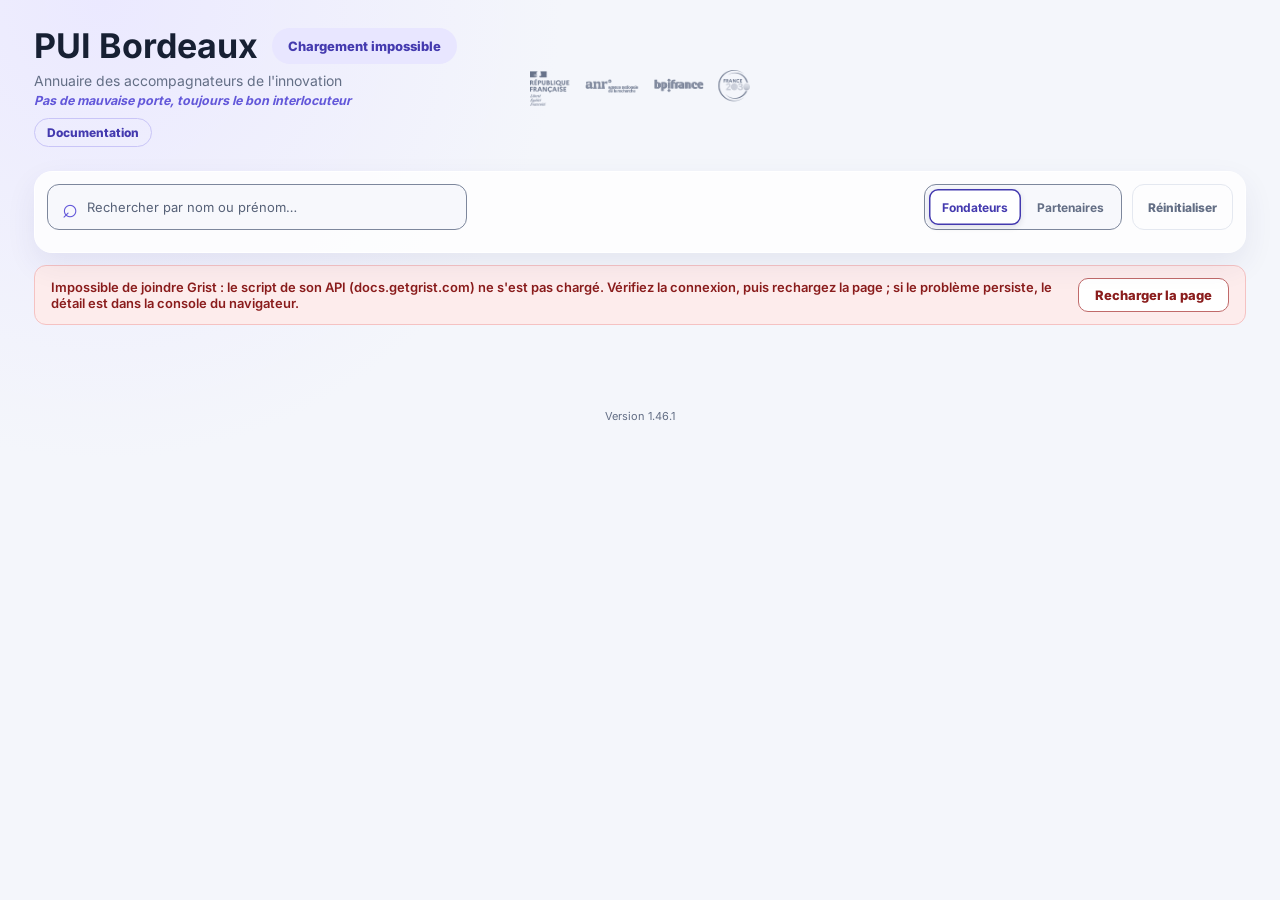
<file: index.html>
<!doctype html>
<html lang="fr">
<head>
  <meta charset="utf-8">
  <!-- Politique de sécurité de contenu : ce que la page peut charger, exécuter ou contacter, quoi qu'une donnée ou une
       modification future y glisse. GitHub Pages n'envoie pas d'en-tête sur mesure, d'où cette balise (le navigateur n'y lit
       ni frame-ancestors, ni report-uri, ni sandbox). Elle doit rester avant toute ressource.
       script-src : les modules du dépôt et l'API de Grist (la balise script plus bas) ; 'unsafe-eval' par prudence pour cette
         API, dont le fichier hébergé n'a pas pu être relu (le code du widget n'appelle ni eval ni new Function).
       style-src 'unsafe-inline' : l'API de Grist ajoute une balise style au document.
       img-src, connect-src : les pièces jointes viennent de l'instance Grist du document, dont l'adresse n'est pas connue
         d'avance (https:) ; data: et blob: pour les aperçus et les copies de logos ; la boucle locale pour un Grist de test.
       font-src : la police Inter, embarquée dans le dépôt (assets/fonts).
       Le reste est fermé (default-src 'none' : ni cadre, ni média, ni travailleur), sans balise base, objet ni
       formulaire. docs/securite.md (« Politique de sécurité de contenu ») donne le détail ; tests/csp.test.mjs et
       tests/e2e-csp.test.mjs la gardent. -->
  <meta http-equiv="Content-Security-Policy" content="
    default-src 'none';
    script-src 'self' https://docs.getgrist.com 'unsafe-eval';
    style-src 'self' 'unsafe-inline';
    font-src 'self';
    img-src 'self' data: blob: https: http://127.0.0.1:* http://localhost:*;
    connect-src 'self' https: http://127.0.0.1:* http://localhost:*;
    object-src 'none';
    base-uri 'none';
    form-action 'none'">
  <meta name="viewport" content="width=device-width, initial-scale=1">
  <title>Annuaire PUI Bordeaux</title>
  <link rel="stylesheet" href="style.css">
  <link rel="stylesheet" href="dialogs.css">
  <link rel="stylesheet" href="login.css">
  <!-- Les quatre fichiers de la police Inter (style.css, @font-face) sont demandés dès l'en-tête, en même temps que les feuilles de
       style : sans cela le navigateur ne les découvrirait qu'une fois le texte mis en page. Le préchargement d'une police est
       toujours en CORS, d'où `crossorigin`, même pour un fichier du dépôt. tests/fonts.test.mjs garde cette liste d'accord avec style.css. -->
  <link rel="preload" href="assets/fonts/inter-400.woff2" as="font" type="font/woff2" crossorigin>
  <link rel="preload" href="assets/fonts/inter-600.woff2" as="font" type="font/woff2" crossorigin>
  <link rel="preload" href="assets/fonts/inter-700.woff2" as="font" type="font/woff2" crossorigin>
  <link rel="preload" href="assets/fonts/inter-800.woff2" as="font" type="font/woff2" crossorigin>
  <!-- Les modules du widget sont demandés tous ensemble, dès l'en-tête : sinon le navigateur ne découvre chaque niveau
       d'import qu'en lisant le précédent, quatre allers-retours de suite avant que le widget ne s'exécute.
       tests/index-html.test.mjs garde cette liste d'accord avec les import du code. -->
  <link rel="modulepreload" href="main.js">
  <link rel="modulepreload" href="account-ui.js">
  <link rel="modulepreload" href="attachments.js">
  <link rel="modulepreload" href="avatar-ui.js">
  <link rel="modulepreload" href="branding-ui.js">
  <link rel="modulepreload" href="branding.js">
  <link rel="modulepreload" href="changes-ui.js">
  <link rel="modulepreload" href="constants.js">
  <link rel="modulepreload" href="departure-save.js">
  <link rel="modulepreload" href="departure-ui.js">
  <link rel="modulepreload" href="departure.js">
  <link rel="modulepreload" href="dialog-shell.js">
  <link rel="modulepreload" href="doc-refs.js">
  <link rel="modulepreload" href="docs-source.js">
  <link rel="modulepreload" href="docs-ui.js">
  <link rel="modulepreload" href="dom.js">
  <link rel="modulepreload" href="domains.js">
  <link rel="modulepreload" href="etablissement-form.js">
  <link rel="modulepreload" href="etablissement-save.js">
  <link rel="modulepreload" href="etablissement-ui.js">
  <link rel="modulepreload" href="etablissement.js">
  <link rel="modulepreload" href="filter-menus.js">
  <link rel="modulepreload" href="filters.js">
  <link rel="modulepreload" href="gate-ui.js">
  <link rel="modulepreload" href="gate.js">
  <link rel="modulepreload" href="grist-data.js">
  <link rel="modulepreload" href="identity.js">
  <link rel="modulepreload" href="image-prep.js">
  <link rel="modulepreload" href="login-ui.js">
  <link rel="modulepreload" href="login-art.js">
  <link rel="modulepreload" href="login.js">
  <link rel="modulepreload" href="logos-report.js">
  <link rel="modulepreload" href="markdown-dom.js">
  <link rel="modulepreload" href="markdown.js">
  <link rel="modulepreload" href="presence.js">
  <link rel="modulepreload" href="preview.js">
  <link rel="modulepreload" href="profile-form.js">
  <link rel="modulepreload" href="profile-review.js">
  <link rel="modulepreload" href="profile-save.js">
  <link rel="modulepreload" href="profile-ui.js">
  <link rel="modulepreload" href="profile.js">
  <link rel="modulepreload" href="render.js">
  <link rel="modulepreload" href="requests-ui.js">
  <link rel="modulepreload" href="requests.js">
  <link rel="modulepreload" href="save-upload.js">
  <link rel="modulepreload" href="scroll-tools.js">
  <link rel="modulepreload" href="schema.js">
  <link rel="modulepreload" href="status-ui.js">
  <link rel="modulepreload" href="upload.js">
</head>
<body>
  <a class="skip-link" href="#cardsGrid">Aller aux résultats</a>
  <main class="widget-shell">
    <header class="page-header">
      <div class="page-title">
        <div class="title-line">
          <h1>PUI Bordeaux</h1>
          <div id="resultCount" class="result-count" role="status" tabindex="-1">Chargement…</div>
        </div>
        <p class="subtitle">Annuaire des accompagnateurs de l'innovation</p>
        <p class="tagline">Pas de mauvaise porte, toujours le bon interlocuteur</p>
        <!-- « Documentation » : caché tant que main.js ne l'a pas allumé (DOCS_URL, constants.js, vide : jamais), et ouvre la fenêtre
             #docDialog plus bas. Il est ici, sous le slogan, et non sur la ligne du titre : c'est la largeur de cette ligne qui règle
             le centrage des financeurs (style.css, « En-tête »). -->
        <button id="docLink" class="doc-link" type="button" aria-haspopup="dialog" hidden>Documentation</button>
        <!-- « Se connecter » : pour un visiteur sans compte seulement (identity.js, status « anonymous »). Avec l'adresse de connexion (login.js) c'est
             un lien vers la page de connexion de Grist, comme dans l'agenda partagé ; sans elle, un bouton qui rouvre la fenêtre #acces plus bas. -->
        <a id="loginLink" class="doc-link login-link" target="_top" rel="noopener" hidden>Se connecter</a>
        <button id="loginOpen" class="doc-link login-link" type="button" aria-haspopup="dialog" hidden>Se connecter</button>
      </div>
      <div id="funders" class="funders">
        <p class="funders-label">Projet financé par l'État dans le cadre de France 2030</p>
        <img class="funders-img" src="assets/financeurs.png" width="219" height="36" alt="République française, ANR, Bpifrance, France 2030">
      </div>
      <section id="accountBar" class="account-bar" aria-label="Ma présence dans l'annuaire" hidden>
        <div class="avatar account-avatar" aria-hidden="true"></div>
        <div class="account-identity">
          <p class="account-name"></p>
          <p class="account-detail"></p>
        </div>
        <button type="button" class="presence-switch" role="switch" aria-checked="false">
          <span class="presence-track" aria-hidden="true"><span class="presence-thumb"></span></span>
          <span class="presence-label">Apparaître dans l'annuaire</span>
        </button>
        <div class="account-actions">
          <button type="button" class="account-create" aria-haspopup="dialog" hidden>Créer ma fiche</button>
          <button type="button" class="account-edit" aria-haspopup="dialog" hidden>Modifier mon profil</button>
          <button type="button" class="account-etab" aria-haspopup="dialog" hidden>Mon établissement</button>
          <button type="button" class="account-admin" aria-pressed="false" hidden>Mode admin</button>
          <button type="button" class="account-requests" aria-haspopup="dialog" hidden>Demandes à valider</button>
        </div>
        <p class="account-status" role="status" data-tone="info"></p>
        <p class="account-error" role="alert"></p>
      </section>
    </header>

    <div id="toolbarSentinel" class="toolbar-sentinel" aria-hidden="true"></div>
    <section id="toolbar" class="toolbar" aria-label="Recherche et filtres">
      <label class="search-box" for="searchInput">
        <span class="search-icon" aria-hidden="true">⌕</span>
        <input id="searchInput" type="search" placeholder="Rechercher par nom ou prénom…" aria-label="Rechercher par nom ou prénom" autocomplete="off">
      </label>
      <div id="filtersContainer" class="filters-container" role="group" aria-label="Filtres"></div>
      <div id="scopeToggle" class="scope-toggle" role="group" aria-label="Établissements affichés">
        <button type="button" class="scope-btn active" data-scope="fondateur" aria-pressed="true">Fondateurs</button>
        <button type="button" class="scope-btn" data-scope="partenaire" aria-pressed="false">Partenaires</button>
      </div>
      <button id="resetFilters" class="reset-button" type="button" aria-disabled="true">Réinitialiser</button>
    </section>

    <p id="adminStrip" class="admin-strip" role="status" hidden>Mode admin : un bouton « Modifier la fiche » apparaît sur chaque carte. Vos changements sont relus avant d’être validés.</p>

    <div id="statusBanner" class="status-banner" hidden>
      <p class="status-text" role="alert"></p>
      <button type="button" class="status-action" hidden></button>
    </div>
    <section id="cardsGrid" class="cards-grid" aria-label="Contacts" aria-busy="true"></section>
    <section id="emptyState" class="empty-state" hidden>
      <div class="empty-mark" aria-hidden="true">✦</div>
      <h2 class="empty-title">Aucun contact trouvé</h2>
      <p class="empty-text">Modifiez votre recherche ou réinitialisez les filtres.</p>
    </section>
    <!-- L'écran d'une personne qui n'est pas (encore) dans l'annuaire (gate-ui.js, gate.js) : il remplace la recherche, les filtres et les cartes,
         que la classe `gated` du corps de page cache. -->
    <section id="gatePanel" class="gate-panel" aria-labelledby="gateTitle" hidden>
      <div class="empty-mark" aria-hidden="true">✦</div>
      <h2 id="gateTitle" class="gate-title"></h2>
      <p class="gate-text"></p>
      <button type="button" class="btn btn-primary gate-action" aria-haspopup="dialog" hidden>Créer ma fiche</button>
    </section>

    <div id="scrollTools" class="scroll-tools" hidden>
      <span id="scrollCount" class="scroll-count" aria-hidden="true"></span>
      <button id="toTop" class="to-top" type="button"><span aria-hidden="true">↑</span>Haut de page</button>
    </div>

    <footer class="page-footer">
      <section id="foundersBand" class="band" aria-label="Établissements fondateurs du PUI" hidden>
        <div class="band-grid">
          <div class="band-main">
            <ul id="bandLogos" class="band-logos"></ul>
          </div>
          <div id="bandRoundel" class="band-roundel"><img src="assets/france-2030.png" width="136" height="134" alt="France 2030"></div>
        </div>
        <p class="band-sentence">Le <a id="bandLink" target="_blank" rel="noopener noreferrer">Pôle universitaire d'innovation Bordeaux</a> est un projet financé par l'État dans le cadre de France 2030.</p>
      </section>
      <p id="versionNote" class="version-note"></p>
    </footer>
  </main>

  <dialog id="profileDialog" class="dlg" aria-labelledby="profileTitle">
    <div class="dlg-form">
      <header class="dlg-head">
        <div>
          <h2 id="profileTitle" tabindex="-1">Modifier mon profil</h2>
          <p class="dlg-sub"></p>
        </div>
        <button type="button" class="dlg-x" data-close aria-label="Fermer la fenêtre">✕</button>
      </header>
      <div class="dlg-body"></div>
      <footer class="dlg-foot"></footer>
    </div>
  </dialog>

  <dialog id="etabDialog" class="dlg dlg-etab" aria-labelledby="etabTitle">
    <div class="dlg-form">
      <header class="dlg-head">
        <div>
          <h2 id="etabTitle" tabindex="-1">Fiche de l’établissement</h2>
          <p class="dlg-sub"></p>
        </div>
        <button type="button" class="dlg-x" data-close aria-label="Fermer la fenêtre">✕</button>
      </header>
      <div class="dlg-body"></div>
      <footer class="dlg-foot"></footer>
    </div>
  </dialog>

  <!-- La documentation du dépôt lue dans le widget (docs-ui.js) : la barre des documents, le document, puis « Retour », « Ouvrir sur
       GitHub » et « Fermer » en pied. -->
  <dialog id="docDialog" class="dlg doc-dlg" aria-labelledby="docTitle">
    <div class="dlg-form">
      <header class="dlg-head">
        <div>
          <h2 id="docTitle" tabindex="-1">Documentation</h2>
          <p class="dlg-sub"></p>
        </div>
        <button type="button" class="dlg-x" data-close aria-label="Fermer la documentation">✕</button>
      </header>
      <nav class="doc-nav" aria-label="Documents"></nav>
      <p class="doc-status sr-only" role="status"></p>
      <div class="dlg-body doc-body"></div>
      <footer class="dlg-foot"></footer>
    </div>
  </dialog>

  <!-- La fenêtre de connexion d'un visiteur sans compte (login-ui.js), la même que celle de l'agenda partagé : trois étapes dessinées,
       « Continuer sans me connecter » et « Se connecter » (le lien vers la page de connexion de Grist, login.js). Son contenu est bâti par le code. -->
  <dialog class="acces" id="acces" aria-labelledby="acces-titre"></dialog>

  <!-- Les demandes de fiche à valider (requests-ui.js), pour un administrateur : « Valider » ou « Refuser » (supprime la demande). -->
  <dialog id="requestsDialog" class="dlg requests-dlg" aria-labelledby="requestsTitle">
    <div class="dlg-form">
      <header class="dlg-head">
        <div>
          <h2 id="requestsTitle" tabindex="-1">Demandes à valider</h2>
          <p class="dlg-sub"></p>
        </div>
        <button type="button" class="dlg-x" data-close aria-label="Fermer la fenêtre">✕</button>
      </header>
      <div class="dlg-body"></div>
      <footer class="dlg-foot"></footer>
    </div>
  </dialog>

  <!-- Le départ d'un·e collègue (departure-ui.js), ouvert depuis la fiche de l'établissement : la fiche d'une personne qui part est DÉSACTIVÉE (elle reste
       dans Grist, elle n'apparaît plus dans l'annuaire), après le transfert éventuel de ses valeurs à une autre personne. -->
  <dialog id="departDialog" class="dlg depart-dlg" aria-labelledby="departTitle">
    <div class="dlg-form">
      <header class="dlg-head">
        <div>
          <h2 id="departTitle" tabindex="-1">Départ d’un·e collègue</h2>
          <p class="dlg-sub"></p>
        </div>
        <button type="button" class="dlg-x" data-close aria-label="Fermer la fenêtre">✕</button>
      </header>
      <div class="dlg-body"></div>
      <footer class="dlg-foot"></footer>
    </div>
  </dialog>

  <dialog id="photoDialog" class="dlg photo-dlg" aria-labelledby="photoCaption">
    <button type="button" class="dlg-x" data-close aria-label="Fermer la photo">✕</button>
    <div class="photo-stage"></div>
    <p id="photoCaption" class="photo-cap"></p>
  </dialog>

  <div id="toast" class="toast" aria-hidden="true" hidden></div>
  <p id="toastLive" class="sr-only" role="status" aria-live="polite"></p>

  <template id="cardTemplate">
    <article class="contact-card">
      <div class="card-topline"></div>
      <div class="card-body">
        <div class="avatar" aria-hidden="true"></div>
        <div class="identity">
          <h2 class="name"></h2>
          <p class="fonction"></p>
        </div>
        <div class="card-actions" hidden>
          <span class="own-flag" hidden>Votre fiche</span>
          <button class="card-edit" type="button">✎ Modifier</button>
        </div>
        <div class="etab-col">
          <button class="etablissement-tag" type="button"></button>
          <div class="etab-actions"></div>
        </div>
        <div class="details">
          <a class="email detail-row" rel="noopener"></a>
          <a class="tel detail-row"></a>
        </div>
        <div class="card-tags"></div>
      </div>
    </article>
  </template>

  <script src="https://docs.getgrist.com/grist-plugin-api.js"></script>
  <script type="module" src="main.js"></script>
</body>
</html>
</file>
<file: style.css>
/* La police du widget : Inter, embarquée (1.36.0, audit U41). Elle était la première de la pile sans être chargée nulle part : le rendu
   dépendait de sa présence sur le poste, et un poste sans elle retombait sur la police du système, aux lettres plus larges ou plus
   étroites, donc avec d'autres coupures et d'autres troncatures que celles qu'on avait mesurées. Quatre graisses, un sous-ensemble
   latin de chacune (Inter 4.0, licence SIL OFL : assets/fonts/LICENSE.txt), 21 Ko environ le fichier. La graisse 700 est déclarée de
   650 à 750 : les graisses intermédiaires que cette feuille demande (650, 750) y tombent, comme avec la police installée sur la machine
   de l'audit, au lieu de passer à 800 (la règle des polices du web va vers le plus gras). `swap` : le texte s'affiche tout de suite
   dans la police du système et passe à Inter dès qu'elle est là ; index.html la fait demander dès l'en-tête, bien avant que les
   cartes n'existent. */
@font-face {
  font-family: Inter;
  font-style: normal;
  font-weight: 400;
  font-display: swap;
  src: url("assets/fonts/inter-400.woff2") format("woff2");
}
@font-face {
  font-family: Inter;
  font-style: normal;
  font-weight: 600;
  font-display: swap;
  src: url("assets/fonts/inter-600.woff2") format("woff2");
}
@font-face {
  font-family: Inter;
  font-style: normal;
  font-weight: 650 750;
  font-display: swap;
  src: url("assets/fonts/inter-700.woff2") format("woff2");
}
@font-face {
  font-family: Inter;
  font-style: normal;
  font-weight: 800;
  font-display: swap;
  src: url("assets/fonts/inter-800.woff2") format("woff2");
}

/* Variables et base */
:root {
  /* Le widget n'a qu'un thème, clair : les contrôles natifs (cases, champs, défilement) ne suivent pas
     le thème sombre du téléphone. */
  color-scheme: light;
  --ink: #172033;
  --muted: #636e85; /* le gris des textes secondaires : 4,7:1 au moins sur nos fonds clairs, 4,5:1 exigés (WCAG 1.4.3) */
  --line: #e4e8f0;
  /* Le bord d'un champ, d'un menu déroulant et de l'interrupteur Fondateurs/Partenaires (1.36.0, audit U25) : 3,6:1 sur blanc, 3,4:1 sur
     le fond des champs (#f7f8fc), 3:1 exigés pour reconnaître un champ (WCAG 1.4.11). `--line`, à 1,2:1, reste celle des filets et des
     cartes, que rien n'oblige à voir. */
  --field-line: #7d879c;
  --paper: #fff;
  --wash: #f4f6fb;
  --violet: #6257d9;
  --orange: #f28a54;
  --teal: #1ba99a;
  --blue: #2271e2; /* le lien e-mail : 4,6:1 sur blanc, 4,5:1 exigés (WCAG 1.4.3) */
  --pink: #d85b9d;
}
* {
  box-sizing: border-box;
  margin: 0;
  padding: 0;
}
body {
  min-height: 100vh;
  padding: 28px 34px 42px;
  color: var(--ink);
  background: radial-gradient(circle at 8% 0%, #ebe9ff 0, transparent 31%), var(--wash);
  font-family:
    Inter,
    system-ui,
    -apple-system,
    "Segoe UI",
    sans-serif;
}
button,
input {
  font: inherit;
}
/* Les boutons et les champs prennent la couleur du texte de la page, jamais celle du navigateur : en
   thème sombre, Firefox sur téléphone y mettait du blanc, invisible sur nos fonds clairs (ce qu'on
   tape dans la recherche). Une règle de classe qui fixe sa propre couleur l'emporte. */
button,
input,
select,
textarea {
  color: inherit;
}
/* Texte d'invite : plein et foncé, au lieu du texte du champ rendu translucide par le navigateur. */
::placeholder {
  color: #566177; /* 5,9:1 sur le fond du champ de recherche, 4,5:1 exigés (WCAG 1.4.3) */
  opacity: 1;
}
/* Un élément `hidden` le reste, même quand une classe lui donne un affichage. */
[hidden] {
  display: none !important;
}
/* Anneau de focus commun à tous les contrôles : 2 px en violet, à 2 px du bord (5,4:1 sur le
   fond clair, au-dessus des 3:1 exigés pour un indicateur de focus). `:where()` lui retire toute
   spécificité : la règle propre à un contrôle (`.group-toggle:focus-visible`, …) l'emporte. Il ne
   s'affiche qu'à la tabulation, sauf dans un champ de saisie où il s'affiche aussi à la souris. */
:where(button, a, input, select, textarea, summary, [tabindex]):focus-visible {
  outline: 2px solid var(--violet);
  outline-offset: 2px;
}
/* Cases à cocher : dessinées par la feuille de style, pas par le navigateur. Firefox pour Android
   affichait les cases vides en carré noir (couleurs de thème du téléphone) : fond blanc, bordure à
   3:1 au moins sur blanc (WCAG 1.4.11) et coche blanche sur la couleur du contrôle (`--check-color`),
   donc les mêmes partout. En contraste forcé, le navigateur reprend la main (voir plus bas). */
input[type="checkbox"] {
  -webkit-appearance: none;
  appearance: none;
  flex: none;
  box-sizing: border-box;
  width: 16px;
  height: 16px;
  margin: 0;
  background: #fff center / 12px 12px no-repeat;
  border: 1.5px solid #6b7094;
  border-radius: 4px;
  cursor: pointer;
}
input[type="checkbox"]:checked,
input[type="checkbox"]:indeterminate {
  background-color: var(--check-color, var(--violet));
  border-color: var(--check-color, var(--violet));
}
input[type="checkbox"]:checked {
  background-image: url("data:image/svg+xml,%3Csvg xmlns='http://www.w3.org/2000/svg' viewBox='0 0 12 12'%3E%3Cpath d='M2.2 6.2l2.5 2.5 5-5.2' fill='none' stroke='%23fff' stroke-width='1.8' stroke-linecap='round' stroke-linejoin='round'/%3E%3C/svg%3E");
}
input[type="checkbox"]:indeterminate {
  background-image: url("data:image/svg+xml,%3Csvg xmlns='http://www.w3.org/2000/svg' viewBox='0 0 12 12'%3E%3Cpath d='M2.8 6h6.4' fill='none' stroke='%23fff' stroke-width='1.8' stroke-linecap='round'/%3E%3C/svg%3E");
}
/* Texte réservé aux lecteurs d'écran */
.sr-only {
  position: absolute;
  width: 1px;
  height: 1px;
  overflow: hidden;
  clip-path: inset(50%);
  white-space: nowrap;
}
/* Lien d'évitement (1.31.0, audit U22) : hors de l'écran, il apparaît quand le clavier y arrive et mène aux cartes sans passer par les
   contrôles de l'en-tête et de la barre d'outils (douze arrêts de tabulation avant la première carte). */
.skip-link {
  position: absolute;
  z-index: 100;
  top: 8px;
  left: 8px;
  padding: 10px 16px;
  color: #fff;
  background: var(--violet);
  border-radius: 10px;
  font-size: 13px;
  font-weight: 800;
  text-decoration: none;
  transform: translateY(calc(-100% - 16px));
}
.skip-link:focus {
  transform: none;
}
.widget-shell {
  max-width: 1480px;
  margin: auto;
}

/* En-tête : le titre à gauche, les financeurs au centre, la zone profil à droite
   (voir « Écrans étroits » pour les largeurs où ils s'empilent). */
.page-header {
  display: grid;
  grid-template-columns: minmax(0, 1fr);
  grid-template-areas:
    "title"
    "funders"
    "me";
  align-items: center;
  gap: 12px 24px;
  margin-bottom: 24px;
}
.page-title {
  grid-area: title;
  min-width: 0;
}
.title-line {
  display: flex;
  flex-wrap: wrap;
  align-items: center;
  gap: 8px 14px;
}
h1 {
  margin-top: 0;
  font-size: 34px;
  line-height: 1.05;
}
.subtitle {
  margin-top: 8px;
  color: var(--muted);
  font-size: 14px;
}
.tagline {
  margin-top: 4px;
  color: var(--violet);
  font-size: 12.5px;
  font-weight: 700;
  font-style: italic;
}
/* « Documentation » (1.37.0, fenêtre depuis la 1.39.0) : un petit bouton sous le slogan, qui ouvre la fenêtre où se lit la documentation
   du dépôt (docs-ui.js). Même teinte que « Réinitialiser ». Il tient dans la largeur du slogan : il ne change pas celle du bloc du
   titre, dont dépend le centrage des financeurs (voir plus bas). Caché tant que main.js ne l'a pas allumé (DOCS_URL, constants.js). */
.doc-link {
  display: inline-flex;
  align-items: center;
  gap: 6px;
  margin-top: 10px;
  padding: 6px 12px;
  color: #443aaf;
  background: transparent;
  border: 1px solid #c9c5f7;
  border-radius: 999px;
  cursor: pointer;
  font-size: 12px;
  font-weight: 800;
  text-decoration: none;
}
.doc-link[hidden] {
  display: none;
}
.doc-link:hover {
  border-color: var(--violet);
}
/* « Se connecter » (1.44.0) : à côté de « Documentation », pour un visiteur sans compte seulement (login-ui.js) ; plein, pour qu'on le voie.
   Depuis la 1.45.1 c'est un lien vers la connexion de Grist (un bouton qui rouvre la fenêtre quand l'adresse manque). */
.doc-link + .login-link {
  margin-left: 8px;
}
.login-link {
  color: #fff;
  background: var(--violet);
  border-color: var(--violet);
}
.login-link:hover {
  background: #5348c9;
}
.result-count {
  padding: 10px 16px;
  color: #443aaf;
  background: #e8e6ff;
  border-radius: 999px;
  font-size: 13px;
  font-weight: 800;
  white-space: nowrap;
}
/* Le compteur reçoit le focus quand la carte qui l'avait disparaît du dessin (keepFocus, render.js) : ce n'est pas un contrôle. */
.result-count:focus {
  outline: none;
}

/* Financeurs : une légende et le visuel des financeurs de la maquette (assets/financeurs.png),
   déjà en gris : discret en haut de page. */
.funders {
  grid-area: funders;
  display: flex;
  align-items: center;
  gap: 12px;
  min-height: 36px;
}
.funders-label {
  max-width: 142px;
  color: #566177;
  font-size: 10px;
  font-weight: 600;
  line-height: 1.3;
}
.funders-img {
  display: block;
  width: auto;
  height: 36px;
}

/* « Ma présence » (voir plus bas) vit dans l'en-tête, à droite : la zone « me ». */
.page-header > .account-bar {
  grid-area: me;
  margin-bottom: 0;
}

/* Le cadre est assez large pour mettre le titre et, à sa droite, les financeurs
   au-dessus de la zone profil, qui devient compacte : sans fond, sur deux rangées
   (l'avatar et le message, puis l'interrupteur et le bouton). La zone est une grille, pas
   une ligne qui se replie : avec une police plus large que prévue, l'étiquette de
   l'interrupteur passe sur deux lignes au lieu de rejeter le bouton sur une troisième
   rangée, et le bandeau garde la hauteur du titre. */
@media (min-width: 860px) {
  .page-header {
    grid-template-columns: minmax(0, 1fr) auto;
    grid-template-areas:
      "title funders"
      "title me";
  }
  .funders,
  .page-header > .account-bar {
    justify-self: end;
  }
  .page-header > .account-bar {
    display: grid;
    grid-template-columns: 34px minmax(0, 1fr) auto;
    align-items: center;
    gap: 6px 8px;
    width: 380px;
    padding: 0;
    background: none;
    border: 0;
    border-radius: 0;
    box-shadow: none;
  }
  .page-header > .account-bar .avatar {
    grid-column: 1;
    grid-row: 1;
    width: 34px;
    height: 34px;
    font-size: 11px;
  }
  .page-header > .account-bar .account-identity {
    grid-column: 2 / 4;
    grid-row: 1;
  }
  .page-header > .account-bar .presence-switch {
    grid-column: 1 / 3;
    grid-row: 2;
    gap: 8px;
    min-width: 0;
  }
  .page-header > .account-bar .presence-label {
    line-height: 1.15;
  }
  /* Les boutons deviennent des éléments de la grille : « Modifier mon profil » sous le nom,
     à droite de l'interrupteur, et « Mode admin » (réservé aux administrateurs), sinon « Mon
     établissement » (réservé aux responsables), dans le coin de la première rangée, à droite du
     nom, pour que l'interrupteur garde sa largeur ; s'ils sont là tous deux, le second passe sur
     une troisième rangée. Sans interrupteur (un compte qui n'a pas de fiche), les boutons se
     rangent côte à côte sur la deuxième rangée. */
  .page-header > .account-bar .account-actions {
    display: contents;
  }
  .page-header > .account-bar.no-switch .account-actions {
    display: flex;
    grid-column: 1 / -1;
    grid-row: 2;
    justify-content: flex-end;
    gap: 8px;
  }
  .page-header > .account-bar .account-edit,
  .page-header > .account-bar .account-etab,
  .page-header > .account-bar .account-admin {
    grid-column: 3;
    grid-row: 2;
    justify-self: end;
  }
  /* « Demandes à valider » (mode admin) prend la première place libre de la colonne de droite. */
  .page-header > .account-bar .account-requests {
    grid-column: 3;
    justify-self: end;
  }
  .page-header > .account-bar[data-corner="admin"] .account-admin,
  .page-header > .account-bar[data-corner="etab"] .account-etab {
    grid-row: 1;
  }
  .page-header > .account-bar[data-corner="admin"] .account-etab {
    grid-row: 3;
  }
  .page-header > .account-bar[data-corner] .account-identity {
    grid-column: 2;
  }
  .page-header > .account-bar .account-status,
  .page-header > .account-bar .account-error {
    grid-column: 1 / -1;
  }
  .page-header > .account-bar .presence-switch,
  .page-header > .account-bar .account-create,
  .page-header > .account-bar .account-edit,
  .page-header > .account-bar .account-etab,
  .page-header > .account-bar .account-requests,
  .page-header > .account-bar .account-admin {
    height: 36px;
    padding: 0 10px;
    font-size: 12px;
  }
}
/* Plus large encore : les financeurs passent au centre, entre le titre et le profil. Les
   seuils laissent de la marge avec une police plus large que la police prévue (DejaVu Sans,
   celle de la CI : le titre y prend 392 px, le profil 380 px) pour que les financeurs restent
   exactement au centre. Leur légende est trop large pour y tenir tout de suite : elle ne
   s'affiche qu'à partir de 1320 px (elle reste lue par les lecteurs d'écran). */
@media (min-width: 1180px) {
  .page-header {
    grid-template-columns: minmax(max-content, 1fr) auto minmax(max-content, 1fr);
    grid-template-areas: "title funders me";
  }
  .funders {
    justify-self: center;
  }
  .funders-label {
    position: absolute;
    width: 1px;
    height: 1px;
    overflow: hidden;
    clip-path: inset(50%);
    white-space: nowrap;
  }
}
@media (min-width: 1320px) {
  .funders-label {
    position: static;
    width: auto;
    height: auto;
    overflow: visible;
    clip-path: none;
    white-space: normal;
  }
}

/* Barre d'outils : recherche, filtres, réinitialisation */
/* Le repère que scroll-tools.js observe pour savoir qu'on a défilé au-delà de la place de la barre d'outils : une ligne sans
   hauteur dans la page (sa hauteur de 1px est reprise par la marge négative). */
.toolbar-sentinel {
  height: 1px;
  margin-bottom: -1px;
}
.toolbar {
  display: flex;
  align-items: center;
  gap: 10px;
  padding: 12px;
  background: #ffffffd1;
  border: 1px solid #fff;
  border-radius: 18px;
  box-shadow: 0 12px 30px #38317414;
}
/* Barre d'outils fixe (1.31.0, audit U34) : elle reste en haut quand on défile, de quoi changer un filtre ou une recherche sans
   remonter. Seulement quand elle tient sans prendre trop de place : à partir de 1180 px de large elle fait deux rangées (126 px), et il
   faut un cadre assez haut. Plus étroite elle fait 180 à 370 px de haut : elle défile avec la page, et la pastille « Haut de page »
   (plus bas) ramène à elle. */
@media (min-width: 1180px) and (min-height: 560px) {
  .toolbar {
    position: sticky;
    z-index: 20;
    top: 0;
  }
  /* Ce que le clavier amène en vue s'arrête sous la barre fixe, pas dessous (WCAG 2.4.11) : scroll-tools.js dit sa hauteur. */
  html {
    scroll-padding-top: calc(var(--toolbar-height, 130px) + 12px);
  }
  /* Une fois les cartes passées dessous, la barre est opaque : leur texte ne se lirait pas à travers les contrôles. */
  body.scrolled .toolbar {
    background: #fff;
  }
}
.search-box {
  display: flex;
  flex: 0 0 270px;
  align-items: center;
  gap: 9px;
  height: 46px;
  padding: 0 14px;
  background: #f7f8fc;
  border: 1px solid var(--field-line);
  border-radius: 12px;
}
.search-box input {
  width: 100%;
  border: 0;
  outline: 0;
  background: transparent;
  font-size: 13px;
}
/* L'anneau entoure le champ entier (icône comprise) et en suit les coins arrondis : celui de
   l'input, sans bordure, tomberait au milieu du cadre. */
.search-box:focus-within {
  outline: 2px solid var(--violet);
  outline-offset: 2px;
}
.search-icon {
  color: var(--violet);
  font-size: 27px;
}
.filters-container {
  display: flex;
  flex: 1;
  flex-wrap: wrap;
  gap: 8px;
  min-width: 0;
}
.filter {
  position: relative;
}
.filter-button {
  display: flex;
  align-items: center;
  gap: 8px;
  height: 46px;
  padding: 0 14px;
  color: var(--ink);
  background: var(--paper);
  border: 1px solid var(--field-line);
  border-radius: 12px;
  cursor: pointer;
  font-size: 13px;
  font-weight: 750;
  white-space: nowrap;
}
.filter-button:hover,
.filter.open .filter-button {
  border-color: var(--violet);
  color: #443aaf;
}
.filter-dot {
  width: 9px;
  height: 9px;
  border-radius: 50%;
}
.filter-count {
  min-width: 20px;
  padding: 2px 6px;
  color: #fff;
  background: var(--violet);
  border-radius: 999px;
  text-align: center;
  font-size: 12px;
}
.filter-menu {
  position: absolute;
  z-index: 10;
  top: calc(100% + 6px);
  left: 0;
  display: none;
  width: 270px;
  max-width: calc(100vw - 32px);
  max-height: 310px;
  overflow-y: auto;
  /* Pas de marge en haut : l'en-tête collant (.filter-menu-head) la porte, collé au bord haut du menu. */
  padding: 0 8px 8px;
  /* Ce que le clavier amène en vue s'arrête sous la recherche collante, pas dessous (WCAG 2.4.11) : 8 px de plus que sa hauteur, de quoi
     laisser voir l'anneau de focus (4 px au-dessus de la case). */
  --menu-head: 46px;
  scroll-padding-top: calc(var(--menu-head) + 8px);
  background: #fff;
  border: 1px solid var(--line);
  border-top: 3px solid;
  border-radius: 14px;
  box-shadow: 0 16px 32px #1b203d29;
}
.filter.open .filter-menu {
  display: block;
}
.filter-option {
  display: flex;
  align-items: center;
  gap: 9px;
  padding: 9px 8px;
  border-radius: 8px;
  cursor: pointer;
  font-size: 12px;
}
.filter-option:hover {
  background: #f1f0ff;
}
.option-label {
  flex: 1;
  /* Un libellé sans point de coupure passe à la ligne au lieu d'élargir le menu. */
  min-width: 0;
  overflow-wrap: anywhere;
}
.option-count {
  color: var(--muted);
  font-size: 12px;
}
.reset-button {
  flex: 0 0 auto;
  height: 46px;
  padding: 0 15px;
  color: #443aaf;
  background: transparent;
  border: 1px solid #c9c5f7;
  border-radius: 12px;
  cursor: pointer;
  font-size: 12px;
  font-weight: 800;
}
/* Rien à réinitialiser (1.34.0, audit U36) : ni filtre coché ni recherche. Grisé mais pas désactivé : il garde le focus (main.js). */
.reset-button[aria-disabled="true"] {
  color: var(--muted);
  border-color: var(--line);
  cursor: default;
}

/* Cartes de contact */
.cards-grid {
  display: grid;
  grid-template-columns: repeat(3, minmax(0, 1fr));
  gap: 14px;
  margin-top: 44px;
}
/* Très grand écran (1.36.0, audit U12) : jusque-là la page s'arrêtait à 1 480 px et la grille à 3 colonnes de 484 px, avec 220 px de marge de
   chaque côté à 1 920 px et 540 px à 2 560 px. À partir de 1 670 px (de quoi tenir 4 cartes de 390 px, la largeur d'une carte à 1 280 px),
   la page s'élargit jusqu'à 2 200 px et la grille compte autant de colonnes que de cartes de 390 px qui y tiennent : 4 à 1 920 px, 5 dès
   2 074 px. En dessous de 1 670 px rien ne change. */
@media (min-width: 1670px) {
  .widget-shell {
    max-width: 2200px;
  }
  .cards-grid {
    grid-template-columns: repeat(auto-fill, minmax(390px, 1fr));
  }
}
.contact-card {
  /* La place du logo d'établissement se mesure sur la carte (cqw, voir .logo-img plus bas) */
  container-type: inline-size;
  overflow: hidden;
  background: #fff;
  border: 1px solid #e8eaf2;
  border-radius: 14px;
  box-shadow: 0 6px 16px #252a4d0f;
}
/* Une carte de la grille loin de l'écran n'est ni mise en page ni dessinée avant qu'on s'en approche : avec des milliers de cartes,
   c'est ce qui garde une recherche rapide. Elle reste dans la page pour la tabulation, la recherche du navigateur et les lecteurs
   d'écran. 480px : la hauteur d'une carte moyenne, de quoi donner à la barre de défilement une longueur vraisemblable ; `auto` retient
   la vraie hauteur d'une carte une fois qu'elle a été vue. Pas pour les deux cartes de la relecture (.rv-card) : elles sont à l'écran
   dès leur ouverture, et leur hauteur estimée y paraîtrait une image (507px au lieu de 141px mesurés), le temps que le navigateur les
   juge visibles. */
.cards-grid > .contact-card {
  content-visibility: auto;
  contain-intrinsic-block-size: auto 480px;
}
.card-topline {
  height: 3px;
  background: linear-gradient(90deg, var(--violet), var(--orange), var(--teal));
}
.card-body {
  position: relative;
  display: grid;
  /* avatar (38px) et son écart, nom, badge établissement */
  grid-template-columns: 48px minmax(0, 1fr) auto;
  padding: 14px;
}
.avatar {
  position: relative;
  grid-row: 1 / span 2;
  display: flex;
  align-items: center;
  justify-content: center;
  width: 38px;
  height: 38px;
  overflow: hidden;
  color: #fff;
  background: linear-gradient(135deg, var(--violet), var(--pink));
  border-radius: 50%;
  font-size: 12px;
  font-weight: 800;
}
/* La photo de profil (avatar-ui.js) se pose sur les initiales dès qu'elle est chargée et les cache ;
   sans elle (pas de photo, fichier absent ou illisible) les initiales restent. Sur une carte de
   l'annuaire, la photo est un bouton qui l'agrandit. */
.avatar .avatar-img {
  position: absolute;
  inset: 0;
  display: block;
  width: 100%;
  height: 100%;
  object-fit: cover;
  opacity: 1;
  transition: none;
}
.avatar.has-photo {
  color: transparent;
  background: var(--violet-wash);
}
button.avatar {
  padding: 0;
  font-family: inherit;
  border: 0;
  cursor: zoom-in;
  appearance: none;
}
button.avatar:hover {
  box-shadow: 0 0 0 3px var(--violet-line);
}
/* L'identité n'a pas de boîte : le nom partage sa rangée avec le badge établissement
   (il ne passe jamais dessous), la fonction passe dessous sur toute la largeur. */
.identity {
  display: contents;
}
.name {
  grid-column: 2;
  grid-row: 1;
  align-self: end;
  min-width: 0;
  display: -webkit-box;
  overflow: hidden;
  font-size: 14px;
  overflow-wrap: anywhere;
  -webkit-box-orient: vertical;
  -webkit-line-clamp: 2;
  line-clamp: 2;
}
.fonction {
  grid-column: 2 / -1;
  grid-row: 2;
  align-self: start;
  min-width: 0;
  margin-top: 2px;
  color: var(--violet);
  font-size: 12px;
  font-weight: 600;
  overflow-wrap: anywhere;
}
/* Troisième colonne de la carte : l'établissement (son logo, ou son nom à défaut) puis,
   dessous, la place des actions qui le concernent (le bouton « Modifier » d'un responsable). */
.etab-col {
  grid-column: 3;
  grid-row: 1;
  align-self: start;
  display: flex;
  flex-direction: column;
  align-items: flex-end;
  margin: -4px -4px 0 0;
}
.etab-actions {
  margin: 2px 0 0 8px;
}
.etab-actions:empty {
  display: none;
}
.etablissement-tag {
  display: none;
  max-width: 136px;
  min-height: 24px;
  margin: 0 0 0 8px;
  padding: 4px 9px;
  color: #fff;
  background: #147c72;
  border: 0;
  border-radius: 999px;
  font-size: 12px;
  font-weight: 750;
  white-space: nowrap;
  overflow: hidden;
  text-overflow: ellipsis;
  cursor: pointer;
}
.etablissement-tag.visible {
  display: block;
}
/* Avec un logo (plus haut que la pastille), la colonne de droite couvre les deux rangées du
   nom et de la fonction, comme l'avatar : le nom reste centré sur l'avatar. La fonction
   reste alors sous le nom, sans passer sous le logo. */
.card-body.with-logo .etab-col {
  grid-row: 1 / span 2;
}
.card-body.with-logo .fonction {
  grid-column: 2;
}
/* Un logo haut agrandit les deux rangées : le nom et la fonction se rejoignent au milieu, l'avatar
   se centre donc sur elles au lieu de rester en haut. */
.card-body.with-logo .avatar {
  align-self: center;
}
/* Le logo seul : ni fond ni pastille, un cadre léger au survol et au clavier. */
.etablissement-tag.visible.has-logo {
  display: flex;
  align-items: center;
  justify-content: flex-end;
  height: auto;
  padding: 2px 4px;
  color: inherit;
  background: none;
  border: 1px solid transparent;
  border-radius: 8px;
}
.etablissement-tag.has-logo:hover,
.etablissement-tag.has-logo:focus-visible {
  border-color: var(--line);
}
/* Tous les logos ont le même poids visuel. Un logo dont les marges ont été retirées (branding-ui.js, fitCardLogo, classe
   `sized`) reçoit de la feuille de style sa taille --w x --h, de même surface que les autres (CARD_LOGO) : --k la réduit à
   85 % dès 330 px de large de carte et à 70 % en dessous, pour que le nom garde sa place. Tant que le logo n'est pas lu, ou
   quand Grist refuse de donner ses pixels (1.27.2 : il se montre quand même), il tient dans une case de la taille
   maximale, 104 x 42 px (object-fit : un logo large est borné par la largeur, un logo haut par la hauteur). */
.etablissement-tag .logo-img {
  --k: 0.7;
  display: block;
  width: calc(104px * var(--k));
  height: calc(42px * var(--k));
  object-fit: contain;
  object-position: right center;
}
.etablissement-tag .logo-img.sized {
  width: calc(var(--w) * var(--k) * 1px);
  height: calc(var(--h) * var(--k) * 1px);
}
.etablissement-tag.visible.has-logo.fitted {
  height: auto;
  max-width: none;
}
@container (min-width: 330px) {
  .etablissement-tag .logo-img {
    --k: 0.85;
  }
}
@container (min-width: 380px) {
  .etablissement-tag .logo-img {
    --k: 1;
  }
}
/* Un logo n'apparaît qu'une fois chargé. */
.logo-img {
  opacity: 0;
  transition: opacity 0.15s;
}
.logo-img.loaded {
  opacity: 1;
}
@media (prefers-reduced-motion: reduce) {
  .logo-img {
    transition: none;
  }
}
.details {
  grid-column: 1/-1;
  margin-top: 9px;
}
.detail-row {
  display: none;
  margin-top: 3px;
  color: var(--muted);
  font-size: 12px;
  overflow-wrap: anywhere;
}
.detail-row.visible {
  display: block;
}
.email {
  color: var(--blue);
  text-decoration: none;
}
/* Le numéro est un lien `tel:` quand il se compose (render.js, fillPhone) : il garde l'aspect d'une ligne de texte, la couleur de
   `.detail-row` et pas de soulignement. */
.tel {
  text-decoration: none;
}
.card-tags {
  display: block;
  grid-column: 1/-1;
  margin-top: 9px;
  padding-top: 8px;
  border-top: 1px solid var(--line);
}
.tag-group {
  margin-top: 6px;
}
.tag-group:first-child {
  margin-top: 0;
}
.tag-group-title {
  margin-bottom: 3px;
  font-size: 12px;
  font-weight: 800;
  text-transform: uppercase;
  letter-spacing: 0.06em;
}
.tag-group-values {
  display: flex;
  flex-wrap: wrap;
  gap: 4px;
}
/* Les actions d'une carte, rangées par action (render.js, actionRows) : une rangée par numéro d'action, dont les pastilles passent à
   la ligne comme celles des autres groupes. */
.tag-group-values.by-action {
  flex-direction: column;
  flex-wrap: nowrap;
}
.tag-row {
  display: flex;
  flex-wrap: wrap;
  gap: inherit;
}
.tag {
  min-height: 24px;
  padding: 4px 9px;
  border: 0;
  border-radius: 999px;
  color: #fff;
  font-size: 12px;
  font-weight: 700;
  overflow-wrap: anywhere;
  cursor: pointer;
}
/* Pastille fixe, une fois la place de la barre d'outils passée (scroll-tools.js) : le nombre de contacts, et le bouton qui remonte. */
/* Le nombre de contacts peut s'allonger (« 1 234 sur 45 000 contacts », 1.34.0) : sur un cadre étroit, le bouton passe sous le nombre au lieu
   de sortir de l'écran par la gauche. */
.scroll-tools {
  position: fixed;
  z-index: 30;
  right: 16px;
  bottom: 16px;
  display: flex;
  flex-wrap: wrap;
  align-items: center;
  justify-content: flex-end;
  gap: 8px;
  max-width: calc(100% - 32px);
}
.scroll-count {
  padding: 10px 16px;
  color: #443aaf;
  background: #e8e6ff;
  border-radius: 999px;
  box-shadow: 0 6px 16px #38317433;
  font-size: 13px;
  font-weight: 800;
  white-space: nowrap;
}
.to-top {
  display: inline-flex;
  align-items: center;
  gap: 6px;
  height: 40px;
  padding: 0 16px;
  color: #fff;
  background: var(--violet);
  border: 0;
  border-radius: 999px;
  box-shadow: 0 6px 16px #38317440;
  cursor: pointer;
  font-size: 13px;
  font-weight: 800;
  white-space: nowrap;
}

/* État vide, et l'écran d'une personne qui n'est pas dans l'annuaire (1.45.0, gate-ui.js) */
.empty-state,
.gate-panel {
  margin-top: 28px;
  padding: 56px;
  background: #fff;
  border-radius: 17px;
  text-align: center;
}
.empty-mark {
  color: var(--orange);
  font-size: 30px;
}
.empty-state h2,
.gate-panel h2 {
  margin-top: 8px;
  font-size: 20px;
}
.empty-state p,
.gate-panel p {
  margin-top: 7px;
  color: var(--muted);
  font-size: 13px;
}
.gate-panel p {
  max-width: 56ch;
  margin-right: auto;
  margin-left: auto;
  font-size: 14px;
  line-height: 1.5;
}
.gate-action {
  margin-top: 18px;
}
/* Tant que l'écran de la personne remplace l'annuaire, la recherche, les filtres et les cartes n'existent pas pour elle. */
body.gated .toolbar,
body.gated .toolbar-sentinel,
body.gated .cards-grid,
body.gated .empty-state,
body.gated .scroll-tools {
  display: none !important;
}

/* Compléments : recherche dans un menu, interrupteurs Fondateurs/Partenaires, bandeau d'état */
/* Le haut d'un menu (1.34.0, audit U37) : la recherche reste en haut quand la liste défile. Opaque et collé au bord haut du menu (qui n'a
   pas de marge en haut) : les cases qui passent dessous ne se montrent ni au-dessus ni au-dessous du champ. */
.filter-menu-head {
  position: sticky;
  z-index: 1;
  top: 0;
  padding: 8px 0 6px;
  background: #fff;
}
/* Les onglets d'un menu qui se range de plusieurs façons (1.38.0 : « Classique » et « C.U.R.I.E » du menu Compétences) : au-dessus de la
   recherche, dans l'en-tête collant, donc toujours en vue. Légers (1.41.1) : aucun cadre, ni autour de la barre ni autour d'un onglet,
   puisque le menu a déjà le sien et la recherche le sien (trois contours emboîtés pour deux mots, c'était trop). Un filet sous la barre,
   et sous l'onglet montré un trait violet (8,5:1 sur blanc, 3:1 exigés pour le reconnaître) ; le texte de l'autre est gris (4,7:1).
   L'en-tête est plus haut de 38 px avec eux (`--menu-head`, qui garde les cases atteintes au clavier sous lui). */
.view-tabs {
  display: flex;
  margin: 0 0 8px;
  border-bottom: 1px solid var(--line);
}
.view-tab {
  flex: 1 1 0;
  min-width: 0;
  height: 30px;
  margin-bottom: -1px; /* le trait de l'onglet montré recouvre le filet de la barre */
  padding: 0 8px;
  color: var(--muted);
  background: transparent;
  border: 0;
  border-bottom: 2px solid transparent;
  cursor: pointer;
  font-size: 12px;
  font-weight: 750;
  white-space: nowrap;
}
.view-tab:hover {
  color: #443aaf;
}
.view-tab[aria-selected="true"] {
  color: #443aaf;
  border-bottom-color: #443aaf;
}
.filter-menu.has-tabs {
  --menu-head: 84px;
}
/* L'aide d'un menu rangé par groupe (1.34.0, audit U27) : elle défile avec la liste, et s'efface pendant une recherche, qui a
   besoin de la place. */
.filter-help {
  margin: 0 0 6px;
  padding: 0 8px;
  color: var(--muted);
  font-size: 12px;
  line-height: 1.4;
}
.filter-menu.searching .filter-help {
  display: none;
}
.filter-search-input {
  display: block;
  width: 100%;
  height: 32px;
  padding: 0 10px;
  border: 1px solid var(--field-line);
  border-radius: 8px;
  font-size: 12px;
  background: #f7f8fc;
}
.filter-search-input:focus {
  border-color: var(--violet);
}
.filter-option[hidden] {
  display: none;
}
.filter-option.checked {
  background: #f1f0ff;
}

/* Menu par groupe (Compétences) : chaque domaine a sa case, qui coche toutes ses
   compétences, et un bouton qui déplie le détail. Le nom d'un domaine porte la couleur
   du regroupement, ses compétences sont en retrait. Case partielle et fond marquent un
   domaine dont certaines compétences seulement sont cochées. */
.group-head {
  display: flex;
  align-items: center;
  border-radius: 8px;
}
.group-head.checked,
.group-head.partial {
  background: #f1f0ff;
}
.group-option {
  display: flex;
  flex: 1;
  align-items: center;
  gap: 9px;
  min-width: 0;
  padding: 9px 8px;
  border-radius: 8px;
  cursor: pointer;
  font-size: 12px;
  font-weight: 750;
}
.group-option:hover {
  background: #f1f0ff;
}
.group-option .option-label {
  color: var(--group-color);
}
.group-toggle {
  flex: 0 0 auto;
  width: 28px;
  height: 28px;
  color: var(--muted);
  background: none;
  border: 0;
  border-radius: 6px;
  cursor: pointer;
  font-size: 12px;
  transform: rotate(-90deg);
  transition: transform 0.15s;
}
.group-toggle:hover {
  background: #f1f0ff;
  color: #443aaf;
}
.group-toggle:focus-visible {
  outline: 2px solid var(--violet);
  outline-offset: -2px;
}
.filter-group.open .group-toggle {
  transform: none;
}
.group-options {
  display: none;
  margin: 0 0 4px 17px;
  padding-left: 8px;
  border-left: 2px solid var(--line);
}
.filter-group.open .group-options,
.filter-menu.searching .group-options {
  display: block;
}
/* Un rangement à plat (C.U.R.I.E) : chaque ligne est une compétence, au poids et à la couleur d'une case ordinaire ; le détail caché ne s'ouvre jamais, même en cherchant. */
.filter-group.flat .group-option {
  font-weight: 400;
}
.filter-group.flat .group-option .option-label {
  color: inherit;
}
.filter-group.flat .group-options,
.filter-menu.searching .filter-group.flat .group-options {
  display: none;
}
/* Tant qu'on cherche, tout est déplié : le bouton n'a plus d'effet, il disparaît. */
.filter-menu.searching .group-toggle {
  visibility: hidden;
}
.tag-static {
  cursor: default;
}
/* Le rôle de la personne dans une tâche (render.js, buildTag) : écrit dans l'étiquette mais hors de vue, pour les
   lecteurs d'écran ; la souris et le clavier le voient dans la bulle (.tag-tip, attachTagNotes), le toucher
   (pas de survol) sous le nom de la tâche. */
.tag-note {
  position: absolute;
  width: 1px;
  height: 1px;
  overflow: hidden;
  clip-path: inset(50%);
  white-space: nowrap;
}
.tag-tip {
  position: fixed;
  z-index: 60;
  max-width: min(260px, calc(100vw - 16px));
  padding: 6px 10px;
  border-radius: 8px;
  color: #fff;
  background: var(--ink);
  box-shadow: 0 6px 16px #17203340;
  font-size: 13px;
  font-weight: 600;
  line-height: 1.35;
  overflow-wrap: anywhere;
}
@media (hover: none) {
  .tag-note {
    position: static;
    display: block;
    width: auto;
    height: auto;
    overflow: visible;
    clip-path: none;
    white-space: normal;
    font-weight: 600;
  }
  .tag.has-note {
    border-radius: 14px;
  }
}
.scope-toggle {
  display: flex;
  flex: 0 0 auto;
  align-items: center;
  gap: 3px;
  height: 46px;
  padding: 4px;
  background: #f7f8fc;
  border: 1px solid var(--field-line);
  border-radius: 12px;
}
.scope-btn {
  height: 100%;
  padding: 0 13px;
  color: var(--muted);
  background: transparent;
  border: 0;
  border-radius: 9px;
  cursor: pointer;
  font-size: 12px;
  font-weight: 750;
  white-space: nowrap;
}
.scope-btn:hover {
  color: #443aaf;
}
/* Le bouton allumé a un contour (1.36.0, audit U25) : son blanc sur le fond du boîtier, à 1,06:1, et la couleur de son texte ne suffisent
   pas à dire l'état ; le contour violet est à 8,5:1. */
.scope-btn.active {
  color: #443aaf;
  background: #fff;
  box-shadow: inset 0 0 0 1.5px #443aaf, 0 2px 6px #1b203d1f;
}

/* Actions d'une carte que la personne connectée peut modifier : la sienne (« Votre
   fiche »), ou n'importe laquelle pour une administratrice. */
.card-actions {
  display: flex;
  flex-wrap: wrap;
  align-items: center;
  grid-column: 2 / -1;
  grid-row: 3;
  gap: 4px 6px;
  margin-top: 6px;
}
.card-actions[hidden] {
  display: none;
}
.own-flag {
  padding: 2px 7px;
  color: #443aaf;
  background: #e8e6ff;
  border-radius: 999px;
  font-size: 12px;
  font-weight: 800;
}
.card-edit {
  min-height: 24px;
  padding: 2px 5px;
  color: #443aaf;
  background: none;
  border: 0;
  border-radius: 6px;
  cursor: pointer;
  font-size: 12px;
  font-weight: 800;
  text-decoration: underline;
  text-underline-offset: 2px;
}
.card-edit:hover {
  background: #f1f0ff;
}
.card-edit:focus-visible {
  outline: 2px solid var(--violet);
  outline-offset: 2px;
}
/* Le bouton « Modifier » d'un responsable, sous le logo de son établissement : il ouvre la fiche de
   l'établissement, pas celle de la personne de la carte. */
.etab-edit {
  min-height: 24px;
  margin: 0 -4px 0 0;
  padding: 2px 5px;
  color: #443aaf;
  background: none;
  border: 0;
  border-radius: 6px;
  cursor: pointer;
  font-size: 12px;
  font-weight: 800;
  text-decoration: underline;
  text-underline-offset: 2px;
  white-space: nowrap;
}
.etab-edit:hover {
  background: #f1f0ff;
}
.etab-edit:focus-visible {
  outline: 2px solid var(--violet);
  outline-offset: 2px;
}

.etablissement-tag:disabled {
  cursor: default;
}

/* Écrans étroits. Le widget est un cadre Grist dont la largeur varie (panneau
   latéral, tablette, téléphone) : les seuils sont ceux du cadre, pas de l'écran.
   À partir de 1400px, la mise en page est celle de départ. */

/* Moins de 1400px : recherche et interrupteurs passent au-dessus des filtres, qui
   prennent toute la largeur au lieu de s'empiler en plusieurs rangées entre eux. */
@media (max-width: 1399px) {
  .toolbar {
    flex-wrap: wrap;
  }
  .search-box {
    flex: 1 1 240px;
    max-width: 420px;
  }
  .scope-toggle {
    margin-left: auto;
  }
  .filters-container {
    order: 1;
    flex: 1 1 100%;
  }
}

/* Moins de 840px : deux colonnes de cartes (à 840px, trois colonnes laissent encore
   243px par carte, barre de défilement comprise). */
@media (max-width: 839px) {
  .cards-grid {
    grid-template-columns: repeat(2, minmax(0, 1fr));
  }
}

/* Moins de 600px : téléphone ou panneau étroit. Tout s'empile : recherche,
   filtres, puis interrupteurs. */
@media (max-width: 599px) {
  body {
    padding: 14px 12px 28px;
  }
  .page-header {
    gap: 10px 12px;
    margin-bottom: 16px;
  }
  h1 {
    font-size: 28px;
  }
  .toolbar {
    gap: 8px;
    padding: 10px;
    border-radius: 16px;
  }
  .search-box {
    flex-basis: 100%;
    max-width: none;
  }
  .filters-container {
    order: 0;
    gap: 6px;
  }
  .filter {
    flex: 1 1 auto;
  }
  .filter-button {
    justify-content: center;
    width: 100%;
    height: 42px;
    padding: 0 10px;
  }
  .scope-toggle {
    flex: 2 1 auto;
  }
  .scope-btn {
    flex: 1;
    padding: 0 10px;
  }
  .reset-button {
    flex: 1 1 auto;
  }
  .cards-grid {
    grid-template-columns: minmax(0, 1fr);
    margin-top: 20px;
  }
  .empty-state,
  .gate-panel {
    padding: 36px 20px;
  }
}

/* Petit écran ou écran tactile : le texte des cartes fait déjà 12px au moins partout (le
   plancher est celui de la base) ; on ne grossit que le nom, et on écarte un peu plus les
   pastilles. */
@media (max-width: 599px), (pointer: coarse) {
  .name {
    font-size: 15px;
  }
  .tag-group-values {
    gap: 5px;
  }
}

/* Écran tactile : cibles d'au moins 28px pour un doigt, champs de saisie à 16px
   (en dessous, iOS zoome sur la page à la saisie) et pas de survol « collé »
   après un appui. */
@media (pointer: coarse) {
  .search-box input,
  .filter-search-input {
    font-size: 16px;
  }
  .filter-search-input {
    height: 40px;
  }
  .filter-option,
  .group-option {
    padding: 13px 8px;
    font-size: 14px;
  }
  .filter-option input,
  .group-option input {
    width: 18px;
    height: 18px;
  }
  .group-toggle {
    width: 40px;
    height: 40px;
    font-size: 14px;
  }
  .filter-menu {
    --menu-head: 54px;
    width: 320px;
  }
  .view-tab {
    height: 40px;
  }
  .filter-menu.has-tabs {
    --menu-head: 102px;
  }
  button.tag,
  .etablissement-tag,
  .card-edit,
  .etab-edit {
    min-height: 28px;
  }
  .etablissement-tag {
    padding: 3px 10px;
  }
  a.email,
  a.tel[href] {
    padding: 6px 0;
  }
}
@media (hover: none) {
  .filter:not(.open) .filter-button:hover {
    color: var(--ink);
    border-color: var(--field-line);
  }
  .filter-option:not(.checked):hover,
  .group-option:hover,
  .group-toggle:hover {
    background: none;
  }
  .scope-btn:not(.active):hover {
    color: var(--muted);
  }
  .doc-link:hover {
    border-color: #c9c5f7;
  }
  .login-link:hover {
    background: var(--violet);
    border-color: var(--violet);
  }
}
.status-banner {
  display: flex;
  flex-wrap: wrap;
  align-items: center;
  gap: 8px 16px;
  margin-top: 12px;
  padding: 12px 16px;
  color: #8a1c1c;
  background: #fdecec;
  border: 1px solid #f5c2c2;
  border-radius: 12px;
  font-size: 13px;
  font-weight: 600;
}
.status-banner[hidden] {
  display: none;
}
.status-text {
  flex: 1 1 280px;
  min-width: 0;
}
/* Le geste qui répare la panne (« Réessayer » ; « Recharger la page » sans l'API de Grist) : bordure à 3:1 au moins avec le
   fond du bandeau (WCAG 1.4.11). */
.status-action {
  flex: none;
  padding: 8px 16px;
  color: #8a1c1c;
  background: #fff;
  border: 1px solid #c06a6a;
  border-radius: 10px;
  cursor: pointer;
  font-size: 13px;
  font-weight: 800;
}
.status-action[hidden] {
  display: none;
}
.status-action:hover {
  border-color: #8a1c1c;
}
.status-action:focus-visible {
  outline: 2px solid var(--violet);
  outline-offset: 2px;
}
.status-action[aria-disabled="true"] {
  cursor: progress;
  opacity: 0.65;
}

/* Ma présence : la personne connectée choisit d'apparaître ou non dans l'annuaire */
.account-bar {
  display: flex;
  flex-wrap: wrap;
  align-items: center;
  gap: 8px 14px;
  margin-bottom: 14px;
  padding: 12px 16px;
  background: #fff;
  border: 1px solid #fff;
  border-left: 4px solid var(--violet);
  border-radius: 18px;
  box-shadow: 0 12px 30px #38317414;
}
.account-bar[hidden] {
  display: none;
}
.account-identity {
  /* Une largeur de départ de 200px : sans elle le texte, dont la base est 0, se laisserait écraser
     par l'interrupteur ; avec elle, l'interrupteur passe sous le texte dès que celui-ci n'aurait
     plus 200px, au lieu de le serrer dans une colonne de 150px où le message de trois raisons prend
     neuf lignes (audit UI/UX, U46). Pas plus : à 320px il reste 207px à côté de l'avatar, et une
     base de 15rem le renverrait seul sur sa ligne. */
  flex: 1 1 200px;
  min-width: 0;
}
.account-name {
  font-size: 14px;
  font-weight: 800;
  overflow-wrap: anywhere;
}
.account-detail {
  margin-top: 2px;
  color: var(--muted);
  font-size: 12px;
  overflow-wrap: anywhere;
}
.account-detail[data-tone="ok"] {
  color: #147c72;
}
.account-detail[data-tone="warn"] {
  color: #8a5a00;
}
.presence-switch {
  display: flex;
  flex: 0 1 auto;
  align-items: center;
  gap: 10px;
  max-width: 100%;
  height: 46px;
  padding: 0 16px;
  text-align: left;
  color: var(--ink);
  background: #f7f8fc;
  border: 1px solid var(--line);
  border-radius: 12px;
  cursor: pointer;
  font-size: 13px;
  font-weight: 750;
}
.presence-switch:hover {
  border-color: var(--violet);
}
/* Pendant l'écriture : hors service sans être désactivé, pour garder le focus (account-ui.js). */
.presence-switch[aria-disabled="true"] {
  cursor: progress;
  opacity: 0.65;
}
/* L'état de l'interrupteur ne tient qu'à la piste et au curseur : 3:1 au moins avec leur fond
   (WCAG 1.4.11). Piste éteinte #7d879c : 3,4:1 sur le fond du bouton, curseur blanc 3,6:1 dessus ;
   piste allumée #147c72 : 4,8:1 sur le fond du bouton, curseur blanc 5,1:1 dessus. */
.presence-track {
  position: relative;
  flex: none;
  width: 38px;
  height: 22px;
  background: #7d879c;
  border-radius: 999px;
  transition: background 0.15s;
}
.presence-thumb {
  position: absolute;
  top: 3px;
  left: 3px;
  width: 16px;
  height: 16px;
  background: #fff;
  border-radius: 50%;
  box-shadow: 0 1px 3px #1b203d40;
  transition: transform 0.15s;
}
.presence-switch[aria-checked="true"] .presence-track {
  background: #147c72;
}
.presence-switch[aria-checked="true"] .presence-thumb {
  transform: translateX(16px);
}
@media (prefers-reduced-motion: reduce) {
  .presence-track,
  .presence-thumb {
    transition: none;
  }
}
/* Couleurs imposées (mode contraste élevé) : la piste et le curseur y prendraient le même fond et
   l'interrupteur ne montrerait plus son état. On les pose en couleurs système, que le mode respecte. */
@media (forced-colors: active) {
  .view-tab[aria-selected="true"] {
    border-bottom-color: Highlight;
    outline: 2px solid Highlight;
    outline-offset: -2px;
  }
  .tag-tip,
  .scroll-count,
  .to-top {
    border: 1px solid CanvasText;
  }
  input[type="checkbox"] {
    -webkit-appearance: auto;
    appearance: auto;
  }
  .presence-track {
    background: Canvas;
    border: 1px solid ButtonText;
  }
  /* La bordure de 1 px rétrécit la piste : le curseur reste centré avec 2 px au lieu de 3. */
  .presence-thumb {
    top: 2px;
    left: 2px;
    background: ButtonText;
    box-shadow: none;
  }
  .presence-switch[aria-checked="true"] .presence-track {
    background: Highlight;
    border-color: Highlight;
  }
  .presence-switch[aria-checked="true"] .presence-thumb {
    background: HighlightText;
  }
}
.account-actions {
  display: flex;
  flex-wrap: wrap;
  gap: 8px;
}
.account-status {
  flex-basis: 100%;
  color: var(--muted);
  font-size: 12px;
  font-weight: 600;
}
.account-status:empty {
  display: none;
}
/* L'échec d'une écriture : sa propre région, annoncée tout de suite aux lecteurs d'écran (account-ui.js). */
.account-error {
  flex-basis: 100%;
  padding: 8px 12px;
  color: #8a1c1c;
  background: #fdecec;
  border: 1px solid #f5c2c2;
  border-radius: 10px;
  font-size: 12px;
  font-weight: 600;
}
.account-error:empty {
  display: none;
}

/* La copie qui garde la place du bandeau pendant qu'on cherche qui est connecté (account-ui.js, audit UI/UX U50) : les mêmes éléments, donc
   la même hauteur, mais sans texte visible, en gris. Hors de la lecture (aria-hidden) et du clavier (inert). */
.account-bar[data-pending] .account-name,
.account-bar[data-pending] .account-detail {
  width: fit-content;
  max-width: 100%;
  color: transparent;
  background: #e9e8f5;
  border-radius: 6px;
  user-select: none;
}
.account-bar[data-pending] .avatar {
  color: transparent;
  background: #e9e8f5;
}
.account-bar[data-pending] button {
  color: transparent;
  background: #e9e8f5;
  border-color: transparent;
  cursor: default;
}
.account-bar[data-pending] .presence-track {
  background: #cfd2e2;
}
.account-bar[data-pending] .presence-thumb {
  box-shadow: none;
}
/* Couleurs imposées (mode contraste élevé) : le texte transparent y deviendrait lisible. La place reste prise. */
@media (forced-colors: active) {
  .account-bar[data-pending] {
    visibility: hidden;
  }
}

/* Bandeau des fondateurs, tout en bas : leurs logos en rangées de huit, puis le logo de
   France 2030 à droite et la phrase de financement dessous. Les tailles se règlent en
   % et en cqw du bloc de logos, si bien que l'ensemble change d'échelle d'un bloc ;
   chaque logo garde ses proportions dans une case de même taille, quelle que soit sa
   forme. Sous 560 px de large il passe à quatre colonnes et la pastille France 2030
   descend sous les logos. */
.page-footer {
  margin-top: 40px;
}
/* Le numéro de la version qui s'exécute, discret : le cache de GitHub Pages garde les fichiers dix minutes, et sans lui on ne sait
   pas laquelle une personne a sous les yeux. */
.version-note {
  margin-top: 14px;
  color: var(--muted);
  font-size: 11px;
  text-align: center;
}
.band {
  container: band / inline-size;
  max-width: 1200px;
  margin: 0 auto;
  padding: 26px 30px 22px;
  background: #fff;
  border: 1px solid var(--line);
  border-radius: 18px;
  box-shadow: 0 6px 16px #252a4d0f;
}
.band[hidden] {
  display: none;
}
.band-grid {
  display: grid;
  grid-template-columns: 1014fr 137fr;
  column-gap: 1.97%;
  align-items: center;
}
.band-main {
  container-type: inline-size;
}
.band-logos {
  --columns: 8;
  display: flex;
  flex-wrap: wrap;
  align-items: center;
  justify-content: center;
  gap: 2.07cqw 0;
  list-style: none;
}
.band-item {
  flex: 0 0 calc(100% / var(--columns));
  display: flex;
  align-items: center;
  justify-content: center;
  height: calc(100cqw / var(--columns) * 0.46);
  padding: 0 0.8cqw;
}
.band-item .logo-img {
  display: block;
  width: auto;
  height: auto;
  max-width: 100%;
  max-height: 100%;
  object-fit: contain;
}
/* --w : largeur voulue en millièmes de la largeur du bloc de logos pour huit colonnes
   (1 014 = le bandeau fourni) ; avec moins de colonnes, les cases sont plus larges et
   les logos grandissent d'autant. */
.band-item .logo-img.sized {
  width: calc(var(--w) * 1cqw / 10.14 * 8 / var(--columns));
}
.logo-holder {
  display: flex;
  align-items: center;
  justify-content: center;
  width: 100%;
  height: 100%;
}
.band-name {
  color: #566177;
  font-size: clamp(9px, 1.45cqw, 14px);
  font-weight: 800;
  line-height: 1.15;
  text-align: center;
}
.band-roundel {
  justify-self: end;
  width: 100%;
  max-width: 120px;
}
.band-roundel img {
  display: block;
  width: 100%;
  height: auto;
}
.band-sentence {
  margin-top: 20px;
  color: #263473;
  font-size: clamp(11px, 1.55cqw, 17px);
  line-height: 1.35;
  text-align: center;
}
.band-sentence a {
  color: inherit;
  text-decoration: none;
}
.band-sentence a:hover,
.band-sentence a:focus-visible {
  text-decoration: underline;
}
@container band (max-width: 559px) {
  .band-grid {
    grid-template-columns: minmax(0, 1fr);
    row-gap: 14px;
  }
  .band-logos {
    --columns: 4;
  }
  .band-roundel {
    justify-self: center;
    max-width: 88px;
  }
}
@media (max-width: 599px) {
  .funders {
    flex-direction: column;
    align-items: flex-start;
    gap: 6px;
  }
  .funders-label {
    max-width: none;
  }
  .funders-img {
    height: 29px;
  }
  .band {
    padding: 18px 14px 16px;
    border-radius: 14px;
  }
  .page-footer {
    margin-top: 28px;
  }
}

.account-create,
.account-edit,
.account-etab,
.account-requests {
  height: 46px;
  padding: 0 16px;
  color: #443aaf;
  background: transparent;
  border: 1px solid #c9c5f7;
  border-radius: 12px;
  cursor: pointer;
  font-size: 13px;
  font-weight: 800;
  white-space: nowrap;
}
.account-create:hover,
.account-edit:hover,
.account-etab:hover,
.account-requests:hover {
  border-color: var(--violet);
}
.account-create:focus-visible,
.account-edit:focus-visible,
.account-etab:focus-visible,
.account-requests:focus-visible {
  outline: 2px solid var(--violet);
  outline-offset: 2px;
}

/* Mode admin : un interrupteur réservé aux administrateurs. Éteint, c'est un bouton
   discret ; allumé, il est plein et la bande qui suit la barre d'outils le rappelle. */
.account-admin {
  display: inline-flex;
  align-items: center;
  gap: 7px;
  height: 46px;
  padding: 0 14px;
  color: #8f4519;
  background: #fff3ea;
  border: 1px solid #f6d3bd;
  border-radius: 12px;
  cursor: pointer;
  font-size: 13px;
  font-weight: 800;
  white-space: nowrap;
}
.account-admin::before {
  content: "";
  flex: none;
  width: 8px;
  height: 8px;
  background: var(--orange);
  border-radius: 50%;
}
.account-admin:hover {
  border-color: var(--orange);
}
.account-admin[aria-pressed="true"] {
  color: #fff;
  background: #8f4519;
  border-color: #8f4519;
}
.account-admin[aria-pressed="true"]::before {
  background: #fff;
}
.account-admin:focus-visible {
  outline: 2px solid var(--violet);
  outline-offset: 2px;
}
/* La pastille du nombre de demandes de fiche à valider (1.45.0), sur « Mode admin » même éteint : blanc sur #b42318, 6,5:1. Le bouton allumé est
   brun : la pastille s'y renverse. */
.account-badge {
  display: inline-flex;
  align-items: center;
  justify-content: center;
  min-width: 20px;
  height: 20px;
  padding: 0 6px;
  color: #fff;
  background: #b42318;
  border-radius: 10px;
  font-size: 11.5px;
  font-weight: 800;
  line-height: 1;
}
.account-badge[hidden] {
  display: none;
}
.account-admin[aria-pressed="true"] .account-badge {
  color: #8f4519;
  background: #fff;
}
.admin-strip {
  margin-top: 18px;
  padding: 8px 14px;
  color: #8f4519;
  background: #fff3ea;
  border: 1px solid #f6d3bd;
  border-radius: 12px;
  font-size: 12.5px;
  font-weight: 700;
}
.admin-strip[hidden] {
  display: none;
}
/* Sous la bande, les cartes la suivent de près : elle fait déjà la séparation. */
.admin-strip:not([hidden]) ~ .cards-grid {
  margin-top: 14px;
}
/* Sur un téléphone, la pastille se cale sur la gouttière de la page. */
@media (max-width: 599px) {
  .scroll-tools {
    right: 12px;
    bottom: 12px;
    max-width: calc(100% - 24px);
  }
}
/* Impression (1.36.0, audit U11). Sans règle d'impression, la page sortait en 3 à 4 pages avec sa barre d'outils (recherche, filtres,
   interrupteurs), des cartes coupées en deux entre deux pages, et, sans « graphiques d'arrière-plan » (le réglage par défaut des
   navigateurs), des pastilles, des initiales et des badges au texte blanc sur fond blanc, donc illisibles. Sur le papier : ni commande
   (barre d'outils, « Ma présence », boutons « Modifier », lien d'évitement, pastille « Haut de page »), ni fond ; une carte reste entière
   sur sa page ; les pastilles, les initiales et les badges ont un texte foncé et un bord, qui s'impriment toujours. */
@page {
  margin: 12mm;
}
@media print {
  .skip-link,
  .scroll-tools,
  .toolbar-sentinel,
  .toolbar,
  .account-bar,
  .admin-strip,
  .card-actions,
  .status-action,
  .doc-link,
  .login-link,
  .acces {
    display: none !important; /* plusieurs de ces règles d'affichage sont plus précises que celle-ci (`.page-header > .account-bar`) */
  }
  body {
    padding: 0;
    background: none;
  }
  .cards-grid {
    margin-top: 16px;
  }
  /* Toutes les cartes sont dessinées : `content-visibility: auto` en laisserait certaines à leur hauteur estimée (480 px), du blanc sous leur texte. */
  .cards-grid > .contact-card {
    content-visibility: visible;
    break-inside: avoid;
    box-shadow: none;
    border-color: var(--field-line);
  }
  .avatar:not(.has-photo),
  .tag,
  .etablissement-tag {
    color: var(--ink);
  }
  /* `!important` : la couleur d'une pastille est écrite sur l'élément lui-même (render.js). Depuis la 1.39.0 le rôle dans le PUI est une
     pastille comme les autres : il s'imprime de même, texte foncé et bord. */
  .avatar,
  .tag,
  .etablissement-tag:not(.has-logo) {
    background: #fff !important;
    border: 1px solid #636e85;
  }
}
</file>
<file: dialogs.css>
/* Fenêtres de modification : celle d'une fiche (profile-ui.js : le formulaire, la relecture
   avant/après et la confirmation) et celle d'un établissement (etablissement-ui.js). Les
   couleurs de base (--ink, --violet…) viennent de style.css. */

:root {
  --field: #f7f8fc;
  --violet-ink: #443aaf;
  --violet-wash: #e8e6ff;
  --violet-line: #c9c5f7;
  --violet-soft: #f1f0ff;
  --teal-deep: #147c72;
}

select,
textarea {
  font: inherit;
}

/* Fenêtre : modale centrée */
.dlg {
  width: min(760px, calc(100vw - 32px));
  max-width: none;
  max-height: min(90vh, 900px);
  margin: auto; /* style.css remet toutes les marges à zéro, ce qui décentrerait la fenêtre */
  padding: 0;
  color: var(--ink);
  background: #fff;
  border: 0;
  border-radius: 18px;
  box-shadow: 0 30px 80px #1b203d59, 0 0 0 1px #1b203d14;
  font-size: 14px;
  line-height: 1.4;
  overflow: hidden;
}
.dlg[open] {
  display: flex;
  flex-direction: column;
}
.dlg::backdrop {
  background: #17203399;
}
.dlg-form {
  display: flex;
  flex: 1;
  flex-direction: column;
  min-height: 0;
}
.dlg-head {
  display: flex;
  align-items: flex-start;
  justify-content: space-between;
  gap: 16px;
  padding: 20px 22px 14px;
  border-bottom: 1px solid var(--line);
}
.dlg-head > div {
  min-width: 0; /* sans cela, un nom sans espace plus large que le cadre élargit toute l'en-tête */
}
.dlg-head h2 {
  font-size: 20px;
  line-height: 1.2;
  overflow-wrap: anywhere;
}
.dlg-head h2:focus {
  outline: none; /* le titre reçoit le focus à chaque étape, pour être annoncé : ce n'est pas un contrôle */
}
.dlg-sub {
  margin-top: 4px;
  color: var(--muted);
  font-size: 13px;
  overflow-wrap: anywhere;
}
.dlg-x {
  flex: none;
  width: 34px;
  height: 34px;
  color: var(--muted);
  background: var(--field);
  border: 1px solid var(--line);
  border-radius: 10px;
  cursor: pointer;
  font-size: 14px;
}
.dlg-x:hover {
  color: var(--ink);
  border-color: var(--violet);
}
.dlg-x:disabled {
  cursor: not-allowed;
  opacity: 0.45;
}
.dlg-body {
  flex: 1;
  min-height: 0;
  padding: 18px 22px 22px;
  overflow: auto;
  overscroll-behavior: contain;
}
.dlg-foot {
  display: flex;
  flex-wrap: wrap;
  align-items: center;
  justify-content: space-between;
  gap: 8px 12px;
  padding: 14px 22px;
  background: var(--field);
  border-top: 1px solid var(--line);
}
.dlg-status {
  display: flex;
  flex: 1 1 auto;
  flex-direction: column;
  gap: 2px;
  min-width: 0;
}
.dlg-summary {
  color: var(--muted);
  font-size: 13px;
  font-weight: 700;
}
.dlg-hint {
  color: #8f4519;
  font-size: 12.5px;
  font-weight: 700;
}
.dlg-actions {
  display: flex;
  flex-wrap: wrap;
  justify-content: flex-end;
  gap: 8px;
  max-width: 100%;
  margin-left: auto;
}
.dlg button:focus-visible,
.dlg input:focus-visible,
.dlg select:focus-visible,
.dlg textarea:focus-visible {
  outline: 2px solid var(--violet);
  outline-offset: 2px;
}
.btn {
  height: 40px;
  padding: 0 16px;
  color: var(--violet-ink);
  background: #fff;
  border: 1px solid var(--violet-line);
  border-radius: 12px;
  cursor: pointer;
  font-size: 13px;
  font-weight: 800;
  white-space: nowrap;
}
.btn:hover {
  border-color: var(--violet);
}
.btn-primary {
  color: #fff;
  background: var(--violet);
  border-color: var(--violet);
}
.btn-primary:hover {
  background: #5348c9;
}
/* « Valider » : le vert de la confirmation, pas le violet des étapes. */
.btn-ok {
  color: #fff;
  background: var(--teal-deep);
  border-color: var(--teal-deep);
}
.btn-ok:hover {
  background: #0f6a62;
  border-color: #0f6a62;
}
.btn-danger {
  color: #a3262a;
  border-color: #f0c2c2;
}
.btn-danger:hover {
  border-color: #d85b5b;
}
.btn:disabled,
.btn[aria-disabled="true"] {
  opacity: 0.45;
  cursor: not-allowed;
}

/* Bandeaux d'état dans la fenêtre */
.notice {
  display: flex;
  flex-wrap: wrap;
  align-items: center;
  gap: 8px 12px;
  margin-bottom: 14px;
  padding: 10px 12px;
  border-radius: 12px;
  font-size: 13px;
}
.notice p {
  flex: 1 1 260px;
}
.notice-pending {
  color: #8f4519;
  background: #fff3ea;
  border: 1px solid #f6d3bd;
}
.notice-ko {
  color: #9b2226;
  background: #fdecec;
  border: 1px solid #f5c2c2;
}

/* Identité verrouillée */
.ident {
  display: flex;
  align-items: center;
  gap: 12px;
  margin-bottom: 16px;
  padding: 12px;
  background: var(--field);
  border: 1px solid var(--line);
  border-radius: 14px;
}
.ident .avatar {
  flex: none;
  width: 44px;
  height: 44px;
  font-size: 14px;
}
.ident-main {
  flex: 1;
  min-width: 0;
}
.ident-name {
  font-size: 15px;
  font-weight: 800;
  overflow-wrap: anywhere;
}
.ident-mail {
  color: var(--muted);
  font-size: 12.5px;
  overflow-wrap: anywhere;
}
.ident-lock {
  margin-top: 4px;
  color: var(--muted);
  font-size: 12px;
}
.et-logo {
  flex: none;
  display: flex;
  align-items: center;
  justify-content: flex-end;
  max-width: 108px;
}
/* 32 px de haut et la largeur que donnent les proportions du fichier, dans une case de 92 px
   au plus (le logo large garde ses proportions : object-fit). */
.et-logo .logo-img {
  display: block;
  width: auto;
  height: 32px;
  max-width: 92px;
  object-fit: contain;
  object-position: right center;
}
.et-pill {
  flex: none;
  max-width: 140px;
  padding: 3px 9px;
  overflow: hidden;
  color: #fff;
  background: var(--teal-deep);
  border-radius: 999px;
  font-size: 11px;
  font-weight: 750;
  text-overflow: ellipsis;
  white-space: nowrap;
}

/* Champs */
.fld-grid {
  display: grid;
  grid-template-columns: repeat(2, minmax(0, 1fr));
  gap: 12px;
}
.fld {
  display: flex;
  flex-direction: column;
  gap: 5px;
}
.fld-wide {
  grid-column: 1 / -1;
}
.fld-label {
  color: var(--muted);
  font-size: 11px;
  font-weight: 800;
  letter-spacing: 0.06em;
  text-transform: uppercase;
}
.fld input,
.fld select {
  height: 42px;
  padding: 0 12px;
  color: var(--ink);
  background: var(--field);
  border: 1px solid var(--field-line);
  border-radius: 12px;
  font-size: 14px;
}
.fld input:focus,
.fld select:focus {
  background: #fff;
  border-color: var(--violet);
}
.fld input[aria-invalid="true"] {
  border-color: #d85b5b;
}
.fld-err {
  color: #a3262a;
  font-size: 12px;
  font-weight: 700;
}
.fld-hint {
  color: var(--muted);
  font-size: 12px;
}
.fld-hint.warn {
  color: #8f4519;
  font-weight: 700;
}
/* Le nombre de résultats de la recherche d'une liste à pastilles, lu dessous sans rien décaler tant qu'on ne cherche pas. */
.fld-found {
  color: var(--muted);
  font-size: 12px;
}
.fld-found:not(:empty) {
  margin-top: 5px;
}

/* Un choix parmi une liste (dropdown() de dom.js) : le bouton a la forme d'un champ, le panneau celle d'un menu de
   filtre (style.css) avec la recherche en haut. Le panneau couvre ce qui suit le champ ; la fenêtre défile pour le
   montrer en entier. */
.dd {
  position: relative;
}
.dd-trigger {
  display: flex;
  align-items: center;
  justify-content: space-between;
  gap: 8px;
  width: 100%;
  height: 42px;
  padding: 0 12px;
  color: var(--ink);
  background: var(--field);
  border: 1px solid var(--field-line);
  border-radius: 12px;
  cursor: pointer;
  font-size: 14px;
  text-align: left;
}
.dd-trigger:not(:disabled):hover,
.dd.open .dd-trigger {
  border-color: var(--violet);
}
.dd.open .dd-trigger {
  background: #fff;
}
.dd-trigger[aria-invalid="true"] {
  border-color: #d85b5b;
}
.dd-trigger:disabled {
  cursor: default;
  opacity: 0.5;
}
.dd-value {
  min-width: 0;
  overflow: hidden;
  text-overflow: ellipsis;
  white-space: nowrap;
}
.dd-trigger.empty .dd-value {
  color: #566177; /* 5,9:1 sur le fond du champ, comme le texte d'invite de style.css */
}
.dd-caret {
  flex: none;
  width: 8px;
  height: 8px;
  border-right: 2px solid var(--muted);
  border-bottom: 2px solid var(--muted);
  transform: translateY(-2px) rotate(45deg);
}
.dd.open .dd-caret {
  transform: translateY(2px) rotate(225deg);
}
.dd-panel {
  position: absolute;
  z-index: 20;
  top: calc(100% + 6px);
  right: 0;
  left: 0;
  padding: 8px;
  background: #fff;
  border: 1px solid var(--line);
  border-top: 3px solid var(--violet);
  border-radius: 14px;
  box-shadow: 0 16px 32px #1b203d29;
}
.dd-panel .dd-search {
  margin-bottom: 6px;
}
.dd-list {
  position: relative;
  max-height: 220px;
  overflow-y: auto;
  overscroll-behavior: contain;
  list-style: none;
}
.dd-option {
  display: flex;
  align-items: center;
  justify-content: space-between;
  gap: 8px;
  padding: 9px 8px;
  border-radius: 8px;
  cursor: pointer;
  font-size: 13px;
  overflow-wrap: anywhere;
}
/* Le repère de l'option désignée n'est montré que quand le focus est dans le panneau : sur un téléphone, où la recherche
   ne prend pas le focus d'elle-même, la première valeur ne passerait pas pour un choix. */
.dd-panel:focus-within .dd-option.active {
  background: var(--violet-soft);
}
.dd-option[aria-selected="true"] {
  color: var(--violet-ink);
  font-weight: 750;
}
.dd-option[aria-selected="true"]::after {
  content: "✓";
  content: "✓" / ""; /* le coche ne s'ajoute pas au nom lu par les lecteurs d'écran : aria-selected le dit */
  flex: none;
}
.dd-none {
  padding: 10px 8px;
  color: var(--muted);
  font-size: 13px;
}
/* Écran tactile : des cibles pour un doigt et une recherche à 16 px (en dessous, iOS zoome sur la page à la saisie). */
@media (pointer: coarse) {
  .dd-panel .dd-search {
    height: 42px;
    font-size: 16px;
  }
  .dd-option {
    padding: 13px 8px;
    font-size: 15px;
  }
}

/* Sélecteurs à pastilles : toutes les valeurs visibles, un clic pour cocher */
.grp {
  margin-top: 16px;
}
.grp-head {
  display: flex;
  align-items: baseline;
  justify-content: space-between;
  gap: 8px;
  margin-bottom: 6px;
}
.grp-title {
  color: var(--c);
  font-size: 11px;
  font-weight: 800;
  letter-spacing: 0.06em;
  text-transform: uppercase;
}
.grp-count {
  color: var(--muted);
  font-size: 11.5px;
  font-weight: 700;
}
.picks {
  display: flex;
  flex-wrap: wrap;
  gap: 6px;
}
.pick {
  padding: 6px 11px;
  color: var(--ink);
  background: #fff;
  border: 1px solid var(--line);
  border-radius: 999px;
  cursor: pointer;
  font-size: 12.5px;
  font-weight: 650;
}
.pick:hover {
  border-color: var(--c);
}
.pick.on {
  color: #fff;
  background: var(--c);
  border-color: var(--c);
}
.pick.on::before {
  content: "✓ ";
}
.pick:disabled {
  cursor: not-allowed;
  opacity: 0.6;
}
.pick-search {
  width: 100%;
  height: 36px;
  margin-bottom: 4px;
  padding: 0 12px;
  background: var(--field);
  border: 1px solid var(--field-line);
  border-radius: 10px;
  font-size: 13px;
}
.pick-search:focus {
  background: #fff;
  border-color: var(--violet);
}
.subgrp {
  margin-top: 8px;
}
.subgrp-title {
  margin-bottom: 5px;
  color: var(--muted);
  font-size: 11.5px;
  font-weight: 800;
}
/* « Responsable de » (1.40.0) : une case par action que la personne a choisie, sous la liste des actions. */
.resp-list {
  display: grid;
  gap: 6px;
  margin-top: 6px;
}
.resp-row {
  display: flex;
  align-items: center;
  gap: 10px;
  padding: 8px 12px;
  background: var(--field);
  border: 1px solid var(--line);
  border-radius: 10px;
  cursor: pointer;
  font-size: 13px;
  font-weight: 650;
}
.resp-row[hidden] {
  display: none;
}
.resp-row input {
  flex: none;
  width: 18px;
  height: 18px;
  --check-color: var(--c);
}
.resp-row:has(input:checked) {
  border-color: var(--c);
}
.resp-label {
  min-width: 0;
  overflow-wrap: anywhere;
}

/* Relecture : la carte avant, la carte après, les changements repérés sur « Après ». La
   fenêtre s'élargit pour que les deux cartes tiennent côte à côte. */
.dlg.dlg-review {
  width: min(1000px, calc(100vw - 32px));
}
.rv-legend {
  display: flex;
  flex-wrap: wrap;
  align-items: center;
  gap: 8px 22px;
  margin-bottom: 14px;
  color: var(--muted);
  font-size: 12.5px;
  font-weight: 700;
}
.rv-legend span {
  display: inline-flex;
  align-items: center;
  gap: 8px;
}
.lg {
  padding: 2px 9px;
  border-radius: 999px;
  font-size: 11.5px;
  font-weight: 800;
}
.lg-add {
  margin-right: 3px;
  color: #fff;
  background: var(--teal-deep);
  box-shadow: 0 0 0 2px #fff, 0 0 0 4px var(--teal-deep);
}
.lg-del {
  color: #9b2226;
  background: #fdecec;
  box-shadow: 0 0 0 1px #f0c2c2 inset;
  text-decoration: line-through;
}
.rv-cols {
  display: grid;
  grid-template-columns: repeat(2, minmax(0, 1fr));
  gap: 18px;
  align-items: start;
}
/* Une fiche qu'on crée n'a qu'une carte, à la largeur d'une carte de l'annuaire. */
.rv-cols.rv-cols-one {
  grid-template-columns: minmax(0, 520px);
}
.rv-col {
  min-width: 0;
}
.rv-col h3 {
  margin-bottom: 8px;
  font-size: 12px;
  font-weight: 800;
  letter-spacing: 0.06em;
  text-transform: uppercase;
}
.rv-col h3 small {
  margin-left: 6px;
  font-size: 11.5px;
  font-weight: 600;
  letter-spacing: 0;
  text-transform: none;
}
.rv-col-before h3 {
  color: var(--muted);
}
.rv-col-after h3 {
  color: #0b6b4f;
}
/* La carte est celle de l'annuaire, mais figée : la fenêtre ne lui prête ni sa police ni son
   interligne. */
.rv-card {
  font-size: 16px;
  line-height: normal;
}
.rv-col-after .rv-card {
  border-color: #8fd3b8;
  box-shadow: 0 0 0 3px #e6f6f0, 0 6px 16px #252a4d0f;
}
/* Le nom garde de la place autour de lui : le contour d'un repère ne serait pas rogné. */
.rv-card .name {
  margin: -2px -3px;
  padding: 2px 3px;
}
.rv-card .etablissement-tag {
  cursor: default;
}
.rv-card .tag-group-values {
  gap: 6px 4px;
}
/* Sous le titre d'un groupe de pastilles, 8 px et non les 3 px de la grille : c'était `.rv-col h3` tant que ces titres étaient des
   `h3` (jusqu'en 1.33.0, où le groupe est devenu un `div` nommé, audit U23). */
.rv-card .tag-group-title {
  margin-bottom: 8px;
}

/* Les repères de la carte « Après » : un texte modifié ou ajouté est en relief et porte sa
   pastille, un tag ajouté un contour, ce qui a été retiré reste visible, barré. */
.mk {
  margin: 0 -2px;
  padding: 1px 4px;
  color: #0b6b4f;
  background: #e6f6f0;
  border-radius: 5px;
  box-shadow: 0 0 0 1px #8fd3b8;
}
.mk-gone {
  color: #9b2226;
  text-decoration: line-through;
}
.mk-pill {
  margin-left: 2px; /* l'espace qui la précède dans le texte fait le reste : le mot ne se colle pas à la valeur */
  padding: 1px 6px;
  color: #fff;
  background: var(--teal-deep);
  border-radius: 999px;
  font-size: 8.5px;
  font-weight: 800;
  vertical-align: 1px;
  white-space: nowrap;
}
.mk-pill-del {
  background: #b8303a;
}
.rv-ring {
  box-shadow: 0 0 0 2px #fff, 0 0 0 4px var(--teal-deep);
}
.rv-ring-del {
  box-shadow: 0 0 0 2px #fff, 0 0 0 4px #e5868b;
}
/* La pastille « photo ajoutée / modifiée / retirée » se lit sous la fonction, dans la colonne du nom. */
.rv-card .rv-note {
  grid-column: 2;
  grid-row: 3;
  margin-top: 4px;
}
.rv-note .mk-pill {
  margin-left: 0;
}
.rv-card .etab-col {
  display: flex;
  flex-direction: column;
  grid-column: 3;
  grid-row: 1;
  align-items: flex-end;
  align-self: start;
}
.rv-card .etab-col .mk-pill {
  margin: 5px -4px 0 0;
}
.tag-add {
  box-shadow: 0 0 0 2px #fff, 0 0 0 4px var(--teal-deep);
}
.tag-add::before {
  content: "+ ";
}
.tag-del {
  color: #9b2226;
  background: #fdecec;
  box-shadow: 0 0 0 1px #f0c2c2 inset;
  text-decoration: line-through;
}
.tag-del::before {
  content: "−";
  display: inline-block;
  margin-right: 0.3em;
  text-decoration: none;
}

/* Récapitulatif des changements, sous les cartes */
.recap[hidden] {
  display: none;
}
.recap {
  margin-top: 18px;
  padding: 14px;
  background: #fbfbfe;
  border: 1px dashed var(--violet-line);
  border-radius: 14px;
}
.recap-title {
  margin-bottom: 8px;
  color: var(--violet-ink);
  font-size: 11.5px;
  font-weight: 800;
  letter-spacing: 0.06em;
  text-transform: uppercase;
}
.diff {
  display: flex;
  flex-direction: column;
  gap: 9px;
  list-style: none;
}
.diff-row {
  display: grid;
  grid-template-columns: 130px minmax(0, 1fr);
  gap: 4px 12px;
  align-items: baseline;
}
.diff-label {
  position: relative;
  color: var(--ink);
  font-size: 12px;
  font-weight: 800;
}
/* Le repère de catégorie reste dans la marge : le libellé reste aligné avec ceux des champs
   sans catégorie. */
.diff-label::before {
  content: "";
  position: absolute;
  top: 0.3em;
  left: -12px;
  width: 8px;
  height: 8px;
  background: var(--c, transparent);
  border-radius: 2px;
}
.diff-val {
  display: flex;
  flex-wrap: wrap;
  align-items: center;
  gap: 4px 8px;
  min-width: 0;
  font-size: 13px;
  overflow-wrap: anywhere;
}
.diff del {
  color: var(--muted);
  text-decoration: line-through;
}
.diff ins {
  padding: 1px 7px;
  color: #0b6b4f;
  background: #e6f6f0;
  border-radius: 6px;
  font-weight: 700;
  text-decoration: none;
}
.diff .none {
  color: var(--muted);
  font-style: italic;
}
.chg {
  display: inline-flex;
  padding: 2px 9px;
  border-radius: 999px;
  font-size: 12px;
  font-weight: 700;
}
.chg-add {
  color: #0b6b4f;
  background: #e6f6f0;
}
.chg-del {
  color: #9b2226;
  background: #fdecec;
  text-decoration: line-through;
}

/* Confirmation après l'enregistrement */
.sent {
  display: flex;
  flex-direction: column;
  align-items: center;
  gap: 10px;
  padding: 18px 4px 4px;
  text-align: center;
}
.sent-mark {
  display: flex;
  align-items: center;
  justify-content: center;
  width: 52px;
  height: 52px;
  color: #fff;
  background: var(--teal);
  border-radius: 50%;
  font-size: 26px;
}
.sent h3 {
  font-size: 18px;
}
.sent p {
  max-width: 460px;
  color: var(--muted);
}
.sent .recap {
  width: 100%;
  text-align: left;
}

/* Fiche de l'établissement (etablissement-ui.js) : enregistrement direct, sans relecture. Les
   classes en « es- » sont celles de cette fenêtre ; le reste (champs, boutons, encadrés) est commun. */
.dlg-etab {
  width: min(660px, calc(100vw - 32px));
}
.es-wait {
  padding: 24px 0;
  color: var(--muted);
  font-weight: 700;
  text-align: center;
}
.es-choices {
  display: flex;
  flex-direction: column;
  gap: 8px;
  list-style: none;
}
.es-choice {
  display: flex;
  flex-wrap: wrap;
  align-items: baseline;
  gap: 2px 10px;
  width: 100%;
  padding: 12px 14px;
  color: var(--ink);
  background: #fff;
  border: 1px solid var(--line);
  border-radius: 12px;
  cursor: pointer;
  text-align: left;
}
.es-choice:hover {
  border-color: var(--violet);
}
.es-choice-name {
  font-size: 14px;
  font-weight: 800;
}
.es-choice-full {
  color: var(--muted);
  font-size: 12.5px;
}
.es-logo {
  display: flex;
  align-items: flex-start;
  gap: 14px;
  margin-bottom: 16px;
  padding: 14px;
  background: #fff;
  border: 1px solid var(--line);
  border-radius: 14px;
}
.es-tile {
  display: flex;
  flex: none;
  align-items: center;
  justify-content: center;
  width: 152px;
  height: 88px;
  padding: 10px;
  background: repeating-conic-gradient(var(--field) 0% 25%, #fff 0% 50%) 0 0 / 16px 16px;
  border: 1px solid var(--line);
  border-radius: 12px;
}
.es-tile img,
.es-tile .logo-img {
  display: block;
  max-width: 100%;
  max-height: 100%;
  object-fit: contain;
}
.es-logo-info {
  flex: 1;
  min-width: 0;
}
.es-logo-title {
  color: var(--muted);
  font-size: 11px;
  font-weight: 800;
  letter-spacing: 0.06em;
  text-transform: uppercase;
}
.es-logo-help {
  margin-top: 4px;
  color: var(--muted);
  font-size: 12.5px;
}
.es-logo-actions {
  display: flex;
  flex-wrap: wrap;
  gap: 8px;
  margin-top: 10px;
}
.es-logo-actions .btn {
  height: 34px;
  font-size: 12.5px;
}
.es-logo-status {
  margin-top: 8px;
  color: var(--muted);
  font-size: 12.5px;
  font-weight: 700;
}
.es-logo-status:empty {
  display: none;
}
.es-logo-info .fld-err {
  margin-top: 8px;
}
.fld input[readonly] {
  color: var(--muted);
  background: #f3f4fa;
  cursor: not-allowed;
}
.es-chk {
  display: flex;
  align-items: flex-start;
  gap: 10px;
  margin-top: 14px;
  padding: 12px;
  background: var(--field);
  border: 1px solid var(--line);
  border-radius: 12px;
  cursor: pointer;
}
.es-chk input {
  flex: none;
  width: 18px;
  height: 18px;
  margin-top: 1px;
  --check-color: var(--teal-deep);
}
/* La case « Accepte d'apparaître » d'un administrateur (1.38.0) suit le bloc d'identité et précède les champs : même espace que l'identité. */
.es-chk.es-chk-lead {
  margin-top: 0;
  margin-bottom: 16px;
}
.es-chk-label {
  display: block;
  font-size: 14px;
  font-weight: 800;
}
.es-chk-sub {
  display: block;
  margin-top: 2px;
  color: var(--muted);
  font-size: 12.5px;
}
.es-note {
  margin-top: 10px;
  margin-bottom: 0;
}
.es-note[hidden] {
  display: none;
}
.es-sec {
  margin-top: 20px;
}
.es-sec-title {
  color: var(--ink);
  font-size: 11px;
  font-weight: 800;
  letter-spacing: 0.06em;
  text-transform: uppercase;
}
.es-sec-help {
  margin-top: 2px;
  color: var(--muted);
  font-size: 12.5px;
}
.es-resp-list {
  display: flex;
  flex-direction: column;
  gap: 6px;
  margin-top: 8px;
  list-style: none;
}
.es-resp {
  display: flex;
  align-items: center;
  gap: 10px;
  padding: 8px 10px;
  background: #fff;
  border: 1px solid var(--line);
  border-radius: 12px;
}
.es-resp .avatar {
  flex: none;
  width: 34px;
  height: 34px;
  font-size: 11.5px;
}
.es-resp[data-state="added"] {
  background: #f3fbf8;
  border-color: #8fd3b8;
}
.es-resp[data-state="removed"] {
  background: #fdf6f6;
  border-style: dashed;
}
.es-resp[data-state="removed"] .es-resp-name {
  color: #566177;
  text-decoration: line-through;
}
.es-resp-main {
  flex: 1;
  min-width: 0;
}
.es-resp-name {
  font-size: 13px;
  font-weight: 800;
}
.es-resp-mail {
  color: #566177;
  font-size: 12px;
  overflow-wrap: anywhere;
}
.es-tag {
  margin-left: 6px;
  padding: 1px 8px;
  border-radius: 999px;
  font-size: 11px;
  font-weight: 800;
}
.es-tag-you {
  color: var(--violet-ink);
  background: var(--violet-wash);
}
.es-tag-new {
  color: #0b6b4f;
  background: #e6f6f0;
}
.es-tag-gone {
  color: #9b2226;
  background: #fdecec;
}
.es-resp .btn {
  height: 32px;
  font-size: 12px;
}
.es-add {
  display: flex;
  flex-wrap: wrap;
  gap: 8px;
  margin-top: 10px;
}
.es-add .dd,
.es-add > input {
  flex: 1 1 200px;
  min-width: 0;
}
.es-add > input {
  height: 40px;
  padding: 0 12px;
  color: var(--ink);
  background: var(--field);
  border: 1px solid var(--field-line);
  border-radius: 12px;
  font-size: 13.5px;
}
/* La liste des personnes à nommer (dropdown(), dom.js) a la hauteur et le texte de l'adresse qui l'accompagne. */
.es-add .dd-trigger {
  height: 40px;
  font-size: 13.5px;
}
.es-add > input:focus {
  background: #fff;
  border-color: var(--violet);
}
.es-add > input:disabled {
  opacity: 0.5;
}
.es-err {
  margin-top: 6px;
}
.es-err[hidden] {
  display: none;
}

@media (max-width: 720px) {
  .rv-cols {
    grid-template-columns: minmax(0, 1fr);
  }
}
@media (max-width: 560px) {
  .es-logo {
    flex-direction: column;
  }
  .fld-grid {
    grid-template-columns: minmax(0, 1fr);
  }
  .diff-row {
    grid-template-columns: minmax(0, 1fr);
  }
  .dlg,
  .dlg.dlg-review {
    width: 100vw;
    max-width: 100vw;
    height: 100vh;
    height: 100dvh;
    max-height: 100vh;
    max-height: 100dvh;
    margin: 0;
    border-radius: 0;
  }
  .dlg-head,
  .dlg-foot {
    padding-right: 14px;
    padding-left: 14px;
  }
  .dlg-body {
    padding-right: 14px;
    padding-left: 14px;
  }
}

/* Message de confirmation, en bas de l'écran. */
.toast {
  position: fixed;
  z-index: 2000;
  bottom: 22px;
  left: 50%;
  max-width: min(560px, calc(100vw - 32px));
  padding: 12px 18px;
  color: #fff;
  background: var(--ink);
  border-radius: 12px;
  box-shadow: 0 12px 30px #1b203d66;
  font-size: 13.5px;
  font-weight: 700;
  line-height: 1.35;
  transform: translateX(-50%);
}
.toast::before {
  content: "✓";
  margin-right: 8px;
  color: #7ee0c3;
}

/* ===== Photo de profil (1.19.0) : le cadre du formulaire, les miniatures du récapitulatif et la
   fenêtre qui agrandit une photo (avatar-ui.js) ===== */
.photo-field {
  display: flex;
  align-items: flex-start;
  gap: 14px;
  margin-bottom: 16px;
  padding: 14px;
  background: #fff;
  border: 1px solid var(--line);
  border-radius: 14px;
}
.photo-preview .avatar {
  flex: none;
  width: 72px;
  height: 72px;
  font-size: 22px;
}
.photo-info {
  flex: 1;
  min-width: 0;
}
.photo-title {
  color: var(--muted);
  font-size: 11px;
  font-weight: 800;
  letter-spacing: 0.06em;
  text-transform: uppercase;
}
.photo-help {
  margin-top: 4px;
  color: var(--muted);
  font-size: 12.5px;
}
.photo-actions {
  display: flex;
  flex-wrap: wrap;
  gap: 8px;
  margin-top: 10px;
}
.photo-actions .btn {
  height: 34px;
  font-size: 12.5px;
}
.photo-status {
  margin-top: 8px;
  color: var(--muted);
  font-size: 12.5px;
  font-weight: 700;
}
.photo-status:empty {
  display: none;
}
.photo-info .fld-err {
  margin-top: 8px;
}
.thumb {
  flex: none;
  width: 44px;
  height: 44px;
  padding: 0;
  overflow: hidden;
  background: var(--violet-wash);
  border: 2px solid #fff;
  border-radius: 50%;
  box-shadow: 0 0 0 1px var(--line);
  cursor: zoom-in;
}
.thumb:hover {
  box-shadow: 0 0 0 2px var(--violet);
}
.thumb img {
  display: block;
  width: 100%;
  height: 100%;
  object-fit: cover;
}
.dlg.photo-dlg {
  width: min(480px, calc(100vw - 32px));
}
.photo-dlg .dlg-x {
  position: absolute;
  top: 10px;
  right: 10px;
  z-index: 1;
  background: #fff;
  box-shadow: 0 2px 8px #1b203d33;
}
.photo-stage {
  min-height: 120px;
  background: var(--wash);
  cursor: zoom-out;
}
.photo-img {
  display: block;
  width: 100%;
  max-height: min(72vh, 480px);
  object-fit: contain;
}
.photo-fail {
  padding: 48px 24px;
  color: var(--muted);
  font-size: 13.5px;
  text-align: center;
}
.photo-cap {
  padding: 12px 18px 16px;
  font-size: 15px;
  font-weight: 800;
  overflow-wrap: anywhere;
}
.photo-cap small {
  display: block;
  margin-top: 2px;
  color: var(--muted);
  font-size: 12.5px;
  font-weight: 600;
}
@media (max-width: 560px) {
  .photo-field {
    flex-direction: column;
  }
  /* La fenêtre d'une photo reste une boîte centrée : seules les fenêtres de saisie prennent l'écran.
     « fit-content » et non « auto » : une fenêtre modale est positionnée haut et bas, et « auto »
     l'étirerait sur toute la hauteur permise, avec du blanc sous la légende. */
  .dlg.photo-dlg {
    width: min(480px, calc(100vw - 32px));
    max-width: calc(100vw - 32px);
    height: fit-content;
    max-height: min(90vh, 900px);
    margin: auto;
    border-radius: 18px;
  }
}

/* ===== Documentation (1.39.0) : la fenêtre qui lit les documents du dépôt (docs-ui.js) et le Markdown qu'elle dessine
   (markdown-dom.js, classes « md-… ») ===== */
.dlg.doc-dlg {
  width: min(1040px, calc(100vw - 32px));
  height: min(92vh, 980px); /* une hauteur fixe : la fenêtre ne saute pas quand un document remplace l'autre */
  max-height: none;
}
.doc-nav {
  padding: 10px 22px;
  background: var(--field);
  border-bottom: 1px solid var(--line);
}
.doc-tabs {
  display: flex;
  flex-wrap: wrap;
  gap: 6px;
  margin: 0;
  padding: 0;
  list-style: none;
}
.doc-tab {
  height: 32px;
  padding: 0 11px;
  color: var(--violet-ink);
  background: #fff;
  border: 1px solid var(--violet-line);
  border-radius: 999px;
  cursor: pointer;
  font-size: 12.5px;
  font-weight: 700;
  white-space: nowrap;
}
.doc-tab:hover {
  border-color: var(--violet);
}
.doc-tab[aria-current="page"] {
  color: #fff;
  background: var(--violet);
  border-color: var(--violet);
}
.doc-body {
  padding: 18px 28px 28px;
}
.doc-fail-actions {
  display: flex;
  flex-wrap: wrap;
  gap: 8px;
}
a.btn {
  display: inline-flex;
  align-items: center;
  text-decoration: none;
}

/* La fenêtre « Demandes à valider » (1.45.0, requests-ui.js) : une ligne par demande, avec ses deux boutons. */
.dlg.requests-dlg {
  width: min(680px, calc(100vw - 32px));
}
.rq-lead,
.rq-empty {
  margin: 0 0 12px;
  color: var(--muted);
  font-size: 13px;
}
.rq-done {
  margin: 0 0 12px;
  padding: 8px 12px;
  color: var(--teal-deep);
  background: #e8f6f3;
  border-radius: 10px;
  font-size: 13px;
  font-weight: 700;
}
.rq-list {
  display: grid;
  gap: 12px;
  margin: 0;
  padding: 0;
  list-style: none;
}
.rq-item {
  display: grid;
  grid-template-columns: minmax(0, 1fr) auto;
  gap: 10px 16px;
  align-items: center;
  padding: 14px 16px;
  background: #fff;
  border: 1px solid var(--line);
  border-radius: 14px;
}
.rq-name {
  font-size: 14px;
  font-weight: 800;
}
.rq-mail,
.rq-meta,
.rq-domain {
  margin-top: 2px;
  font-size: 12.5px;
  overflow-wrap: anywhere;
}
.rq-mail,
.rq-meta {
  color: var(--muted);
}
.rq-domain[data-tone="ok"] {
  color: var(--teal-deep);
}
.rq-domain[data-tone="warn"] {
  color: #8f4519;
  font-weight: 700;
}
.rq-actions {
  display: flex;
  flex-wrap: wrap;
  gap: 8px;
}
.rq-confirm {
  grid-column: 1 / -1;
  margin: 0;
  color: var(--muted);
  font-size: 12.5px;
}
.rq-item .notice {
  grid-column: 1 / -1;
  margin: 0;
}
@media (max-width: 599px) {
  .rq-item {
    grid-template-columns: minmax(0, 1fr);
  }
}

.md {
  max-width: 80ch;
  margin: 0 auto;
  font-size: 14px;
  line-height: 1.6;
  overflow-wrap: anywhere;
}
.md p,
.md ul,
.md ol,
.md blockquote,
.md .md-scroll,
.md pre,
.md details,
.md .md-html {
  margin: 0 0 12px;
}
.md-h {
  margin: 26px 0 10px;
  line-height: 1.25;
  font-weight: 800;
}
.md-h:focus {
  outline: none; /* un lien du document y met le focus pour l'annoncer : ce n'est pas un contrôle */
}
.md-h1 {
  margin-top: 0;
  font-size: 26px;
}
.md-h2 {
  padding-bottom: 6px;
  border-bottom: 1px solid var(--line);
  font-size: 20px;
}
.md-h3 {
  font-size: 16.5px;
}
.md-h4,
.md-h5,
.md-h6 {
  font-size: 14.5px;
}
.md ul,
.md ol {
  padding-left: 24px;
}
.md li {
  margin: 3px 0;
}
.md li > p {
  margin-bottom: 6px;
}
.md li > ul,
.md li > ol {
  margin: 4px 0 0;
}
.md-loose > li {
  margin: 10px 0;
}
.md-task {
  display: flex;
  gap: 8px;
  margin-left: -22px;
  list-style: none;
}
.md-box {
  flex: none;
  color: var(--muted);
}
.md-task-body {
  flex: 1;
  min-width: 0;
}
.md-task-body > p:last-child {
  margin-bottom: 0;
}
.md code,
.md kbd {
  padding: 1px 5px;
  background: var(--wash);
  border-radius: 5px;
  font-family: ui-monospace, "SFMono-Regular", Menlo, Consolas, monospace;
  font-size: 0.9em;
}
.md kbd {
  border: 1px solid var(--line);
}
.md pre {
  padding: 12px 14px;
  overflow: auto;
  background: var(--wash);
  border: 1px solid var(--line);
  border-radius: 10px;
  line-height: 1.5;
}
.md pre code {
  padding: 0;
  background: none;
  font-size: 12.5px;
  white-space: pre;
}
.md-diagram {
  padding: 8px 12px 0;
  border: 1px solid var(--line);
  border-radius: 10px;
}
.md-diagram summary {
  margin-bottom: 8px;
  color: var(--violet-ink);
  cursor: pointer;
  font-weight: 700;
}
.md blockquote {
  padding: 2px 14px;
  color: var(--muted);
  border-left: 3px solid var(--violet-line);
}
.md hr {
  margin: 20px 0;
  border: 0;
  border-top: 1px solid var(--line);
}
.md a {
  color: var(--violet-ink);
  text-decoration: underline;
  text-underline-offset: 2px;
}
.md-ext::after {
  content: " ↗";
  font-size: 0.85em;
}
.md-img {
  max-width: 100%;
  height: auto;
  vertical-align: middle;
  border: 1px solid var(--line);
  border-radius: 8px;
}
/* Une image qui ne vient pas (la pastille d'un autre site, qu'on ne charge pas, ou une image qui manque) : son texte, en pastille. */
.md-img-alt {
  display: inline-block;
  margin: 0 4px 4px 0;
  padding: 1px 9px;
  color: var(--muted);
  border: 1px solid var(--line);
  border-radius: 999px;
  font-size: 12px;
  font-style: normal;
}
.md-scroll {
  max-width: 100%;
  overflow-x: auto;
  border: 1px solid var(--line);
  border-radius: 10px;
}
.md-scroll-plain {
  border: 0;
}
.md-table {
  min-width: 100%;
  border-collapse: collapse;
  font-size: 13px;
  line-height: 1.45;
}
.md-table th,
.md-table td {
  padding: 7px 10px;
  text-align: left;
  vertical-align: top;
  border-bottom: 1px solid var(--line);
  overflow-wrap: normal;
}
.md-table th {
  background: var(--wash);
  font-weight: 800;
  white-space: nowrap;
}
.md-table tr:last-child td {
  border-bottom: 0;
}
.md-table-html th,
.md-table-html td {
  border: 0;
  overflow-wrap: anywhere;
}
.md-table-html td {
  width: 50%;
  padding: 6px;
}
.md-align-center {
  text-align: center !important;
}
.md-align-right {
  text-align: right !important;
}
.md sub {
  font-size: 12px;
}
@media (max-width: 560px) {
  /* Comme les autres fenêtres de saisie sur un téléphone : tout l'écran (la règle « .dlg » plus haut est moins précise que « .dlg.doc-dlg »). */
  .dlg.doc-dlg {
    width: 100vw;
    max-width: 100vw;
    height: 100vh;
    height: 100dvh;
    max-height: 100vh;
    max-height: 100dvh;
    margin: 0;
    border-radius: 0;
  }
  .doc-dlg .dlg-actions {
    flex: 1 1 100%;
  }
  .doc-dlg .dlg-actions .btn {
    flex: 1 1 auto;
    justify-content: center;
  }
  .doc-nav {
    padding: 8px 14px;
  }
  .doc-tabs {
    flex-wrap: nowrap;
    padding-bottom: 4px;
    overflow-x: auto;
  }
  .doc-body {
    padding: 14px 14px 22px;
  }
  .md-h1 {
    font-size: 22px;
  }
  .md-table-html td {
    display: block;
    width: auto;
  }
}

/* Le départ d'un·e collègue (1.46.0, departure-ui.js) : une fenêtre comme les autres, ouverte au-dessus de la fiche de l'établissement. Elle reprend les
   lignes de personnes (.es-resp) et les titres de section (.es-sec) de cette fiche ; seuls le choix des rubriques et la confirmation ont leurs classes. */
.dlg.depart-dlg {
  width: min(680px, calc(100vw - 32px));
}
.dp-list {
  margin-top: 8px;
}
.dp-person[hidden] {
  display: none;
}
.pick-search + .dp-list {
  margin-top: 8px;
}
.dp-groups {
  margin: 16px 0 0;
  padding: 0;
  border: 0;
}
.dp-groups legend {
  padding: 0;
}
.dp-check {
  display: flex;
  align-items: center;
  gap: 10px;
  margin-top: 8px;
  font-size: 14px;
  cursor: pointer;
}
.dp-check input {
  flex: none;
  width: 18px;
  height: 18px;
  --check-color: var(--teal-deep);
}
.dp-check input:disabled + span {
  color: var(--muted);
}
.dp-groups-list {
  display: grid;
  gap: 10px;
  margin: 8px 0 0;
  padding: 0;
  list-style: none;
}
.dp-group {
  padding: 10px 12px;
  background: #fff;
  border: 1px solid var(--line);
  border-radius: 12px;
}
.dp-group-title {
  font-size: 13px;
  font-weight: 800;
}
.dp-group-count {
  margin-top: 2px;
  color: var(--teal-deep);
  font-size: 12.5px;
  font-weight: 700;
}
.dp-group-line {
  margin-top: 4px;
  color: var(--muted);
  font-size: 12.5px;
  overflow-wrap: anywhere;
}
.dp-more {
  margin-top: 4px;
  color: var(--muted);
  font-size: 12.5px;
}
.dp-more summary {
  cursor: pointer;
}
.es-depart-actions {
  display: flex;
  flex-wrap: wrap;
  gap: 8px;
  margin-top: 10px;
}
</file>
<file: login.css>
/* La fenêtre de connexion d'un visiteur sans compte (1.45.1, login-ui.js) : celle du widget « agenda partagé », à l'identique. Antoine l'avait
   demandée ainsi dès la 1.44.0 (« reprendre l'autre projet ») ; la 1.44.0 n'en avait repris que la logique. Les règles `.acces…` plus bas sont
   celles du style.css de l'agenda, mot pour mot (tests/fixtures/agenda-acces.css, que tests/login-window.test.mjs compare à ce fichier) : sa
   charte (magenta, jaune, brun, Bitter) n'est pas celle de l'annuaire (violet, Inter), et c'est voulu : la fenêtre doit se reconnaître d'un
   widget à l'autre. Elle ne déborde donc pas : les couleurs et la police sont posées sur `.acces` seul, jamais sur la page. */

/* Bitter (licence SIL OFL : assets/fonts/OFL-Bitter.txt, assets/fonts/LISEZ-MOI.md) : la police à empattements de l'agenda, un sous-ensemble
   latin de deux graisses (18 Ko le fichier). Elle ne se charge que si la fenêtre s'ouvre, d'où l'absence de préchargement dans index.html. */
@font-face {
  font-family: Bitter;
  font-style: normal;
  font-weight: 400;
  font-display: swap;
  src: url("assets/fonts/bitter-latin-400-normal.woff2") format("woff2");
  unicode-range: U+0000-00FF, U+0131, U+0152-0153, U+02BB-02BC, U+02C6, U+02DA, U+02DC, U+0304, U+0308, U+0329, U+2000-206F, U+20AC, U+2122, U+2191, U+2193, U+2212, U+2215, U+FEFF, U+FFFD;
}
@font-face {
  font-family: Bitter;
  font-style: normal;
  font-weight: 700;
  font-display: swap;
  src: url("assets/fonts/bitter-latin-700-normal.woff2") format("woff2");
  unicode-range: U+0000-00FF, U+0131, U+0152-0153, U+02BB-02BC, U+02C6, U+02DA, U+02DC, U+0304, U+0308, U+0329, U+2000-206F, U+20AC, U+2122, U+2191, U+2193, U+2212, U+2215, U+FEFF, U+FFFD;
}

/* Ce que l'agenda tient de sa page (ses jetons de couleur, sa police, ses réglages d'éléments) : ici posé sur la fenêtre seule. `:where()`
   garde aux réglages d'éléments la force qu'ils ont dans l'agenda (celle d'un sélecteur d'élément), pour que les règles `.acces…` les
   emportent comme là-bas. */
.acces {
  --magenta: #b9348b;
  --jaune: #ffcc00;
  --brun: #3b1c13;
  --texte: #292322;
  --gris: #615961;
  --rose: #faf4f8;
  --serif: "Bitter", "Rockwell", "Roboto Slab", Georgia, "Times New Roman", serif;
  --rayon: 8px;
  font: 16px/1.4 var(--serif);
}
:where(.acces) *,
:where(.acces) ::before,
:where(.acces) ::after {
  box-sizing: border-box;
}
:where(.acces) :is(h2, h3, p) {
  margin: 0;
}
:where(.acces) button {
  font: inherit;
  color: inherit;
  cursor: pointer;
  -webkit-tap-highlight-color: transparent;
}
:where(.acces) a {
  color: var(--magenta);
  -webkit-tap-highlight-color: transparent;
}
:where(.acces) :focus-visible {
  outline: 3px solid var(--brun);
  outline-offset: 2px;
}

.acces { width: min(640px, calc(100% - 24px)); max-height: calc(100% - 24px); margin: auto; padding: 0; border: 0; border-radius: 16px; background: #fff; color: var(--texte); box-shadow: 0 12px 48px rgba(59, 28, 19, .35); overflow: auto; }
.acces::backdrop { background: rgba(59, 28, 19, .55); }
.acces__corps:focus { outline: none; }
.acces__corps { padding: 22px 22px 20px; border-top: 6px solid var(--magenta); }
.acces__sur { margin-bottom: 4px; font-size: 0.78rem; font-weight: 700; letter-spacing: .06em; text-transform: uppercase; color: var(--magenta); overflow-wrap: anywhere; }
.acces h2 { font-size: clamp(1.3rem, 5vw, 1.7rem); line-height: 1.15; color: var(--brun); }
.acces__intro { margin-top: 8px; color: var(--gris); }
.acces__etapes { display: grid; gap: 16px; margin: 18px 0 0; padding: 0; list-style: none; }
.acces__etapes li { display: grid; grid-template-columns: 32px 1fr; gap: 6px 12px; align-items: start; }
.acces__num { display: grid; place-items: center; width: 32px; height: 32px; border-radius: 50%; background: var(--jaune); color: var(--brun); font-weight: 700; }
.acces__texte h3 { font-size: 1rem; line-height: 1.25; color: var(--brun); }
.acces__texte p { margin-top: 2px; font-size: 0.9rem; color: var(--gris); }
.acces__etapes figure { grid-column: 2; margin: 4px 0 0; }
.acces__etapes svg { display: block; width: 100%; max-width: 320px; height: auto; }
.acces__note { margin-top: 18px; padding: 10px 12px; border-radius: var(--rayon); background: var(--rose); font-size: 0.85rem; color: var(--brun); }
.acces__actions { display: flex; flex-wrap: wrap; justify-content: flex-end; align-items: center; gap: 8px 12px; margin-top: 20px; }
.acces__bouton { min-height: 44px; padding: 8px 22px; border: 0; border-radius: 999px; background: var(--magenta); color: #fff; font-weight: 700; }
a.acces__bouton { display: inline-flex; align-items: center; gap: 6px; text-decoration: none; }
a.acces__bouton:hover { text-decoration: underline; text-underline-offset: 3px; }
.acces__lien { min-height: 44px; padding: 8px 12px; border: 0; background: none; color: var(--gris); text-decoration: underline; }
@media (max-width: 480px) { .acces__corps { padding: 18px 16px 16px; } }
@media (min-width: 640px) {
  .acces__etapes li { grid-template-columns: 32px 1fr 270px; align-items: center; }
  .acces__etapes figure { grid-column: 3; grid-row: 1; margin: 0; }
}
@media (prefers-reduced-motion: no-preference) {
  .acces[open] { animation: acces-entree .2s ease-out; }
  @keyframes acces-entree { from { opacity: 0; transform: translateY(8px); } }
}
</file>
